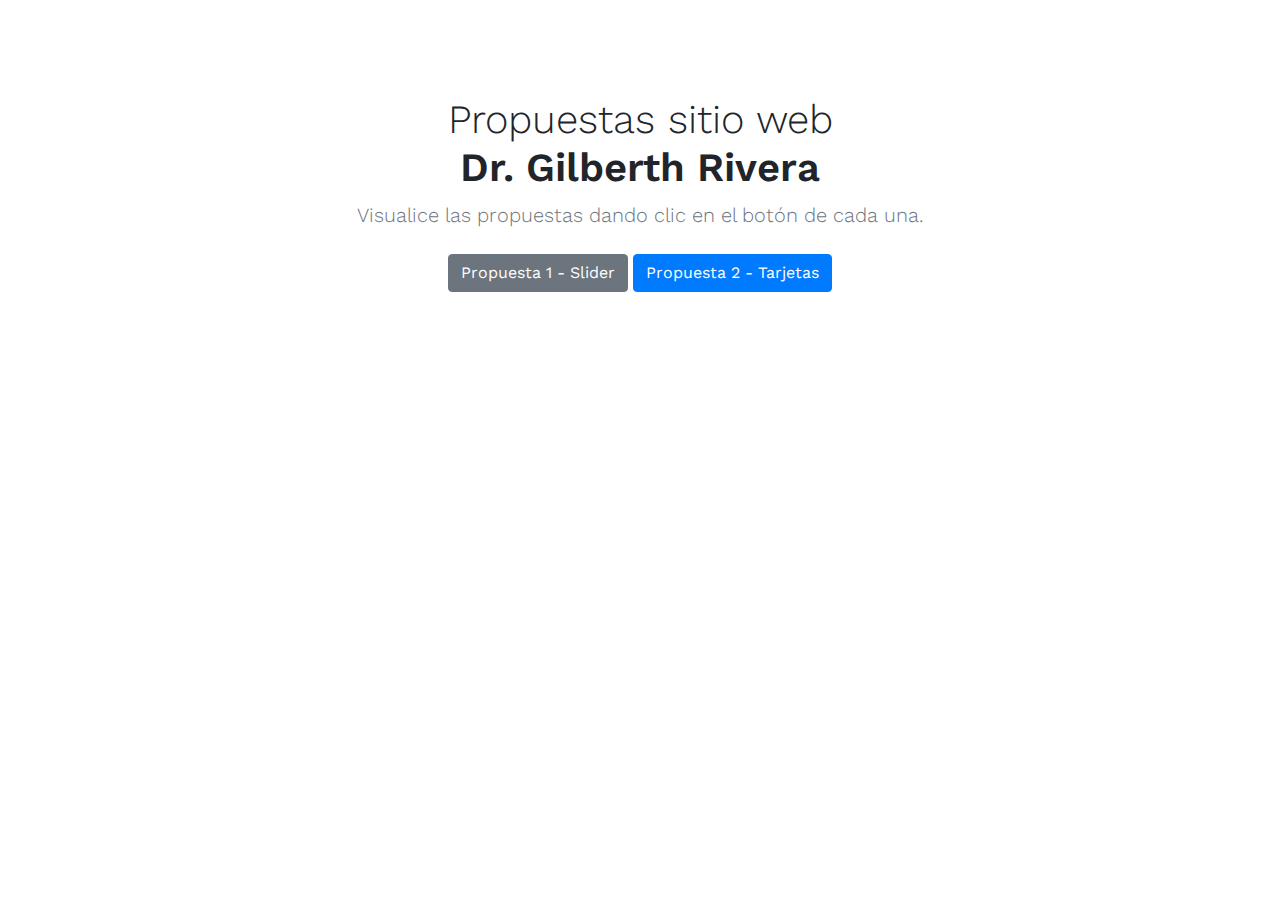
<file: index.html>
<!doctype html>
<html lang="es">
  <head>
    <meta charset="utf-8">
    <meta name="viewport" content="width=device-width, initial-scale=1, shrink-to-fit=no">
    <meta name="description" content="">
    <meta name="author" content="Comunicaciones Dr Gilberth Rivera">
    <title>Selector de propuestas</title>


    <!-- Bootstrap core CSS -->
<link href="estilo.css" rel="stylesheet">

    <style>
      .bd-placeholder-img {
        font-size: 1.125rem;
        text-anchor: middle;
        -webkit-user-select: none;
        -moz-user-select: none;
        -ms-user-select: none;
        user-select: none;
      }

      @media (min-width: 768px) {
        .bd-placeholder-img-lg {
          font-size: 3.5rem;
        }
      }
    </style>
    <!-- Custom styles for this template -->
    <link href="estilo2.css" rel="stylesheet">
  </head>
  <body>

<main role="main">

  <section class="jumbotron text-center">
    <div class="container">
      <h1>Propuestas sitio web <br><strong>Dr. Gilberth Rivera</strong></h1>
      <p class="lead text-muted">Visualice las propuestas dando clic en el botón de cada una.</p>
      <p>
        <a href="https://ddmontoya.github.io/medical/v1" target="_blank" class="btn btn-secondary my-2">Propuesta 1 - Slider</a>
        <a href="https://ddmontoya.github.io/medical/v2" target="_blank" class="btn btn-primary my-2">Propuesta 2 - Tarjetas</a>
      </p>
    </div>
  </section>


</main>

<footer class="text-muted">

</footer>
</html>
</file>
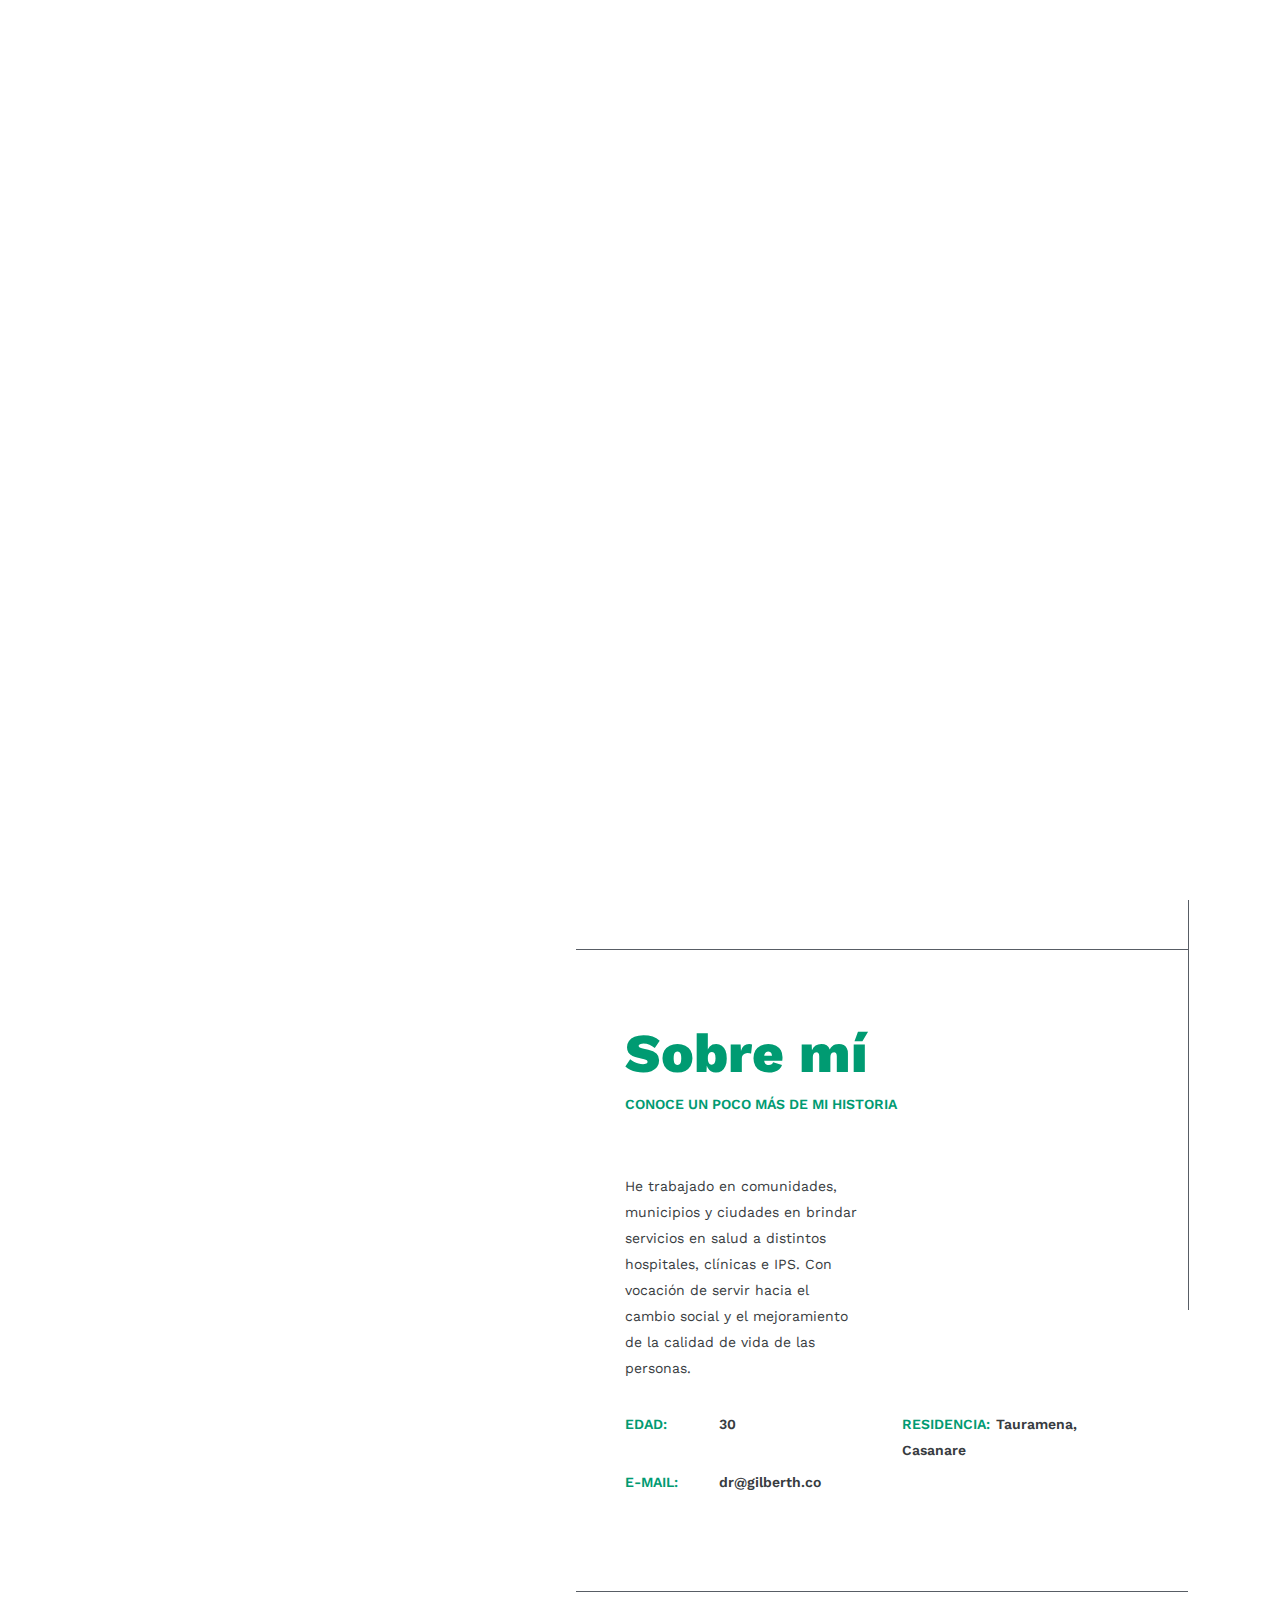
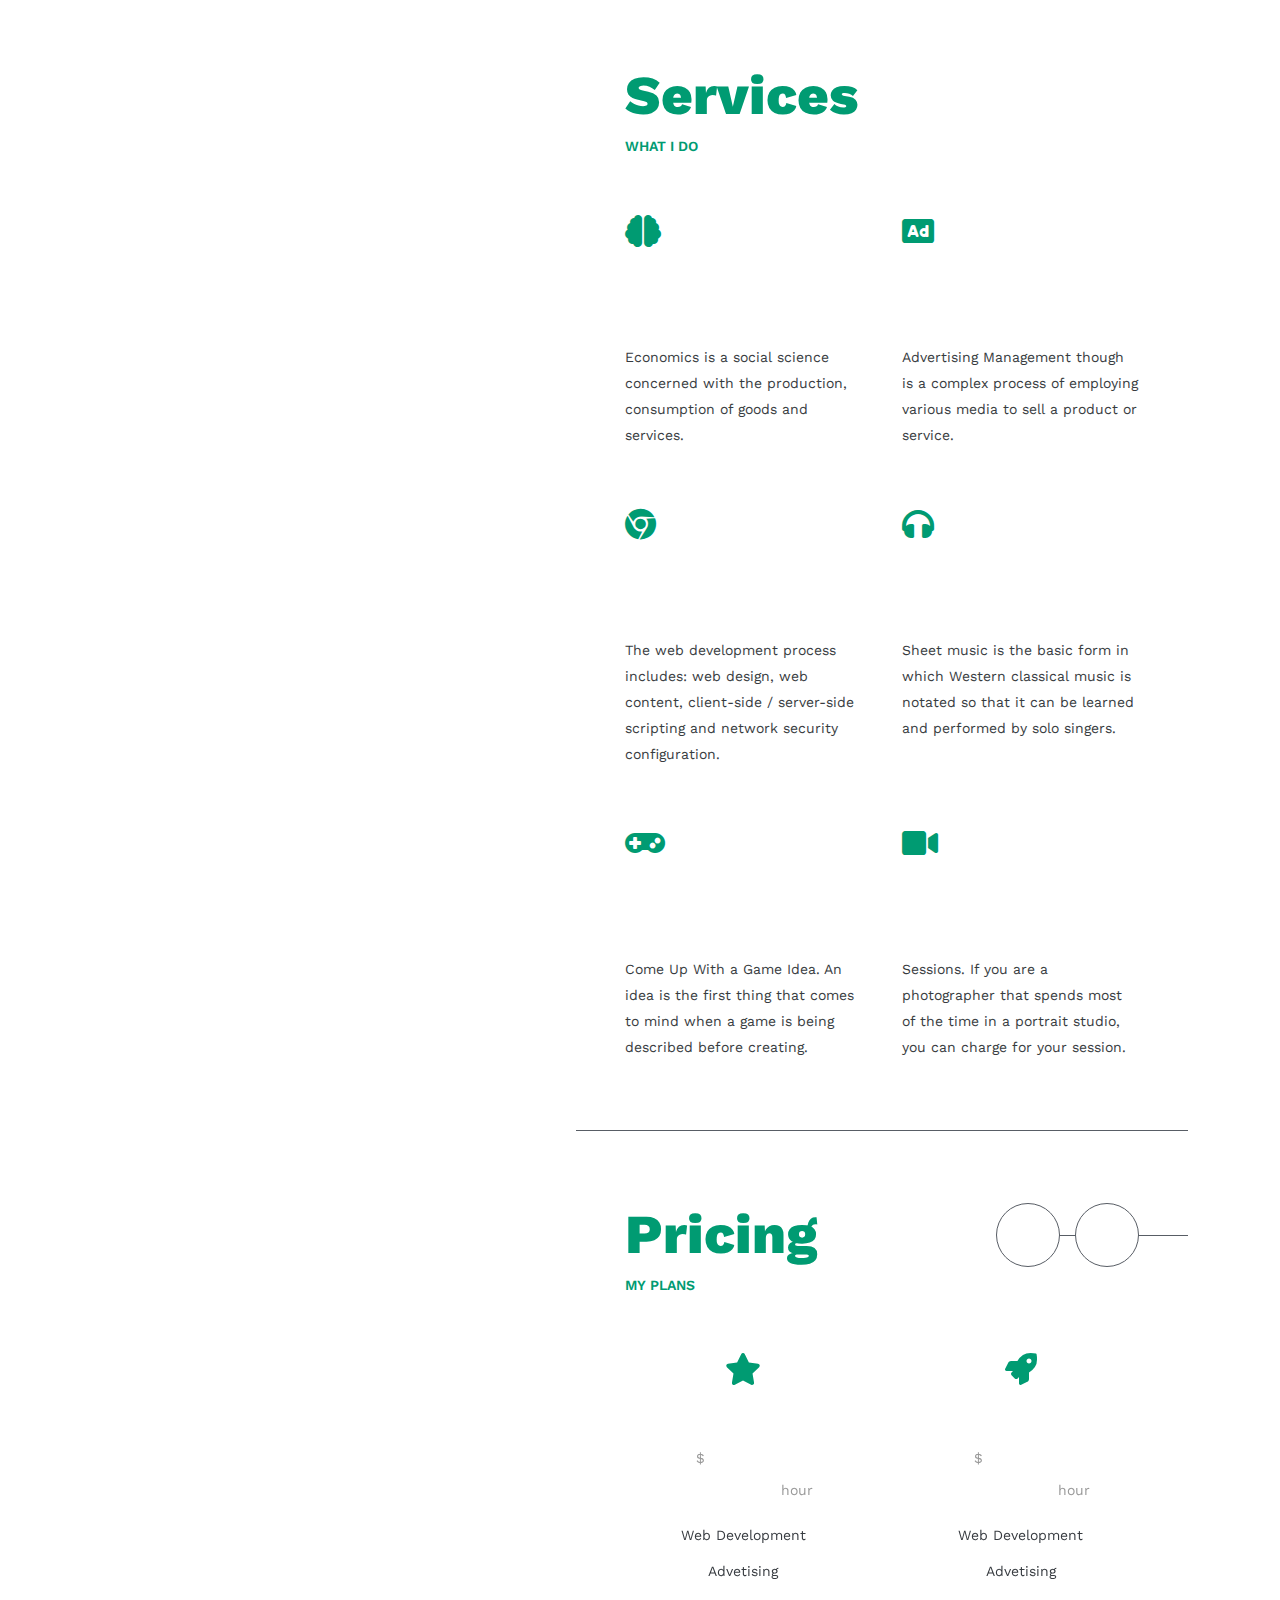
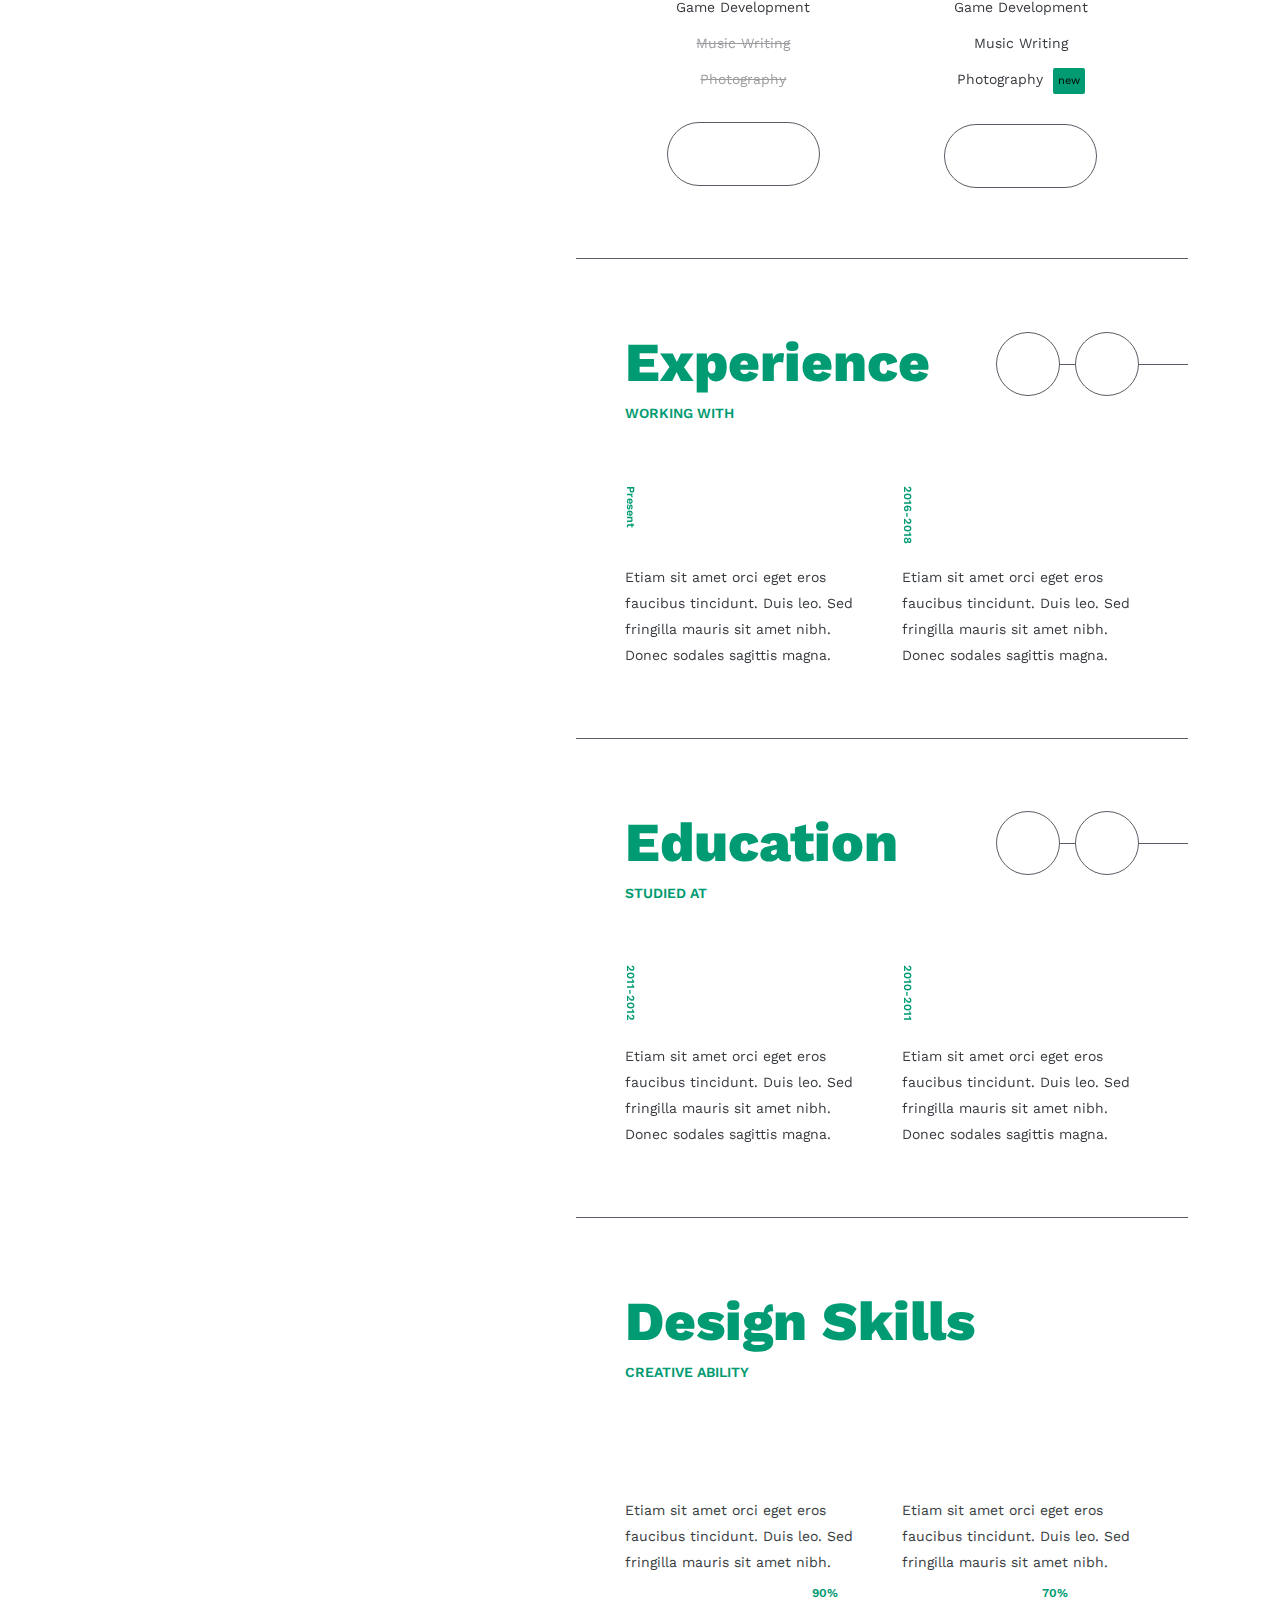
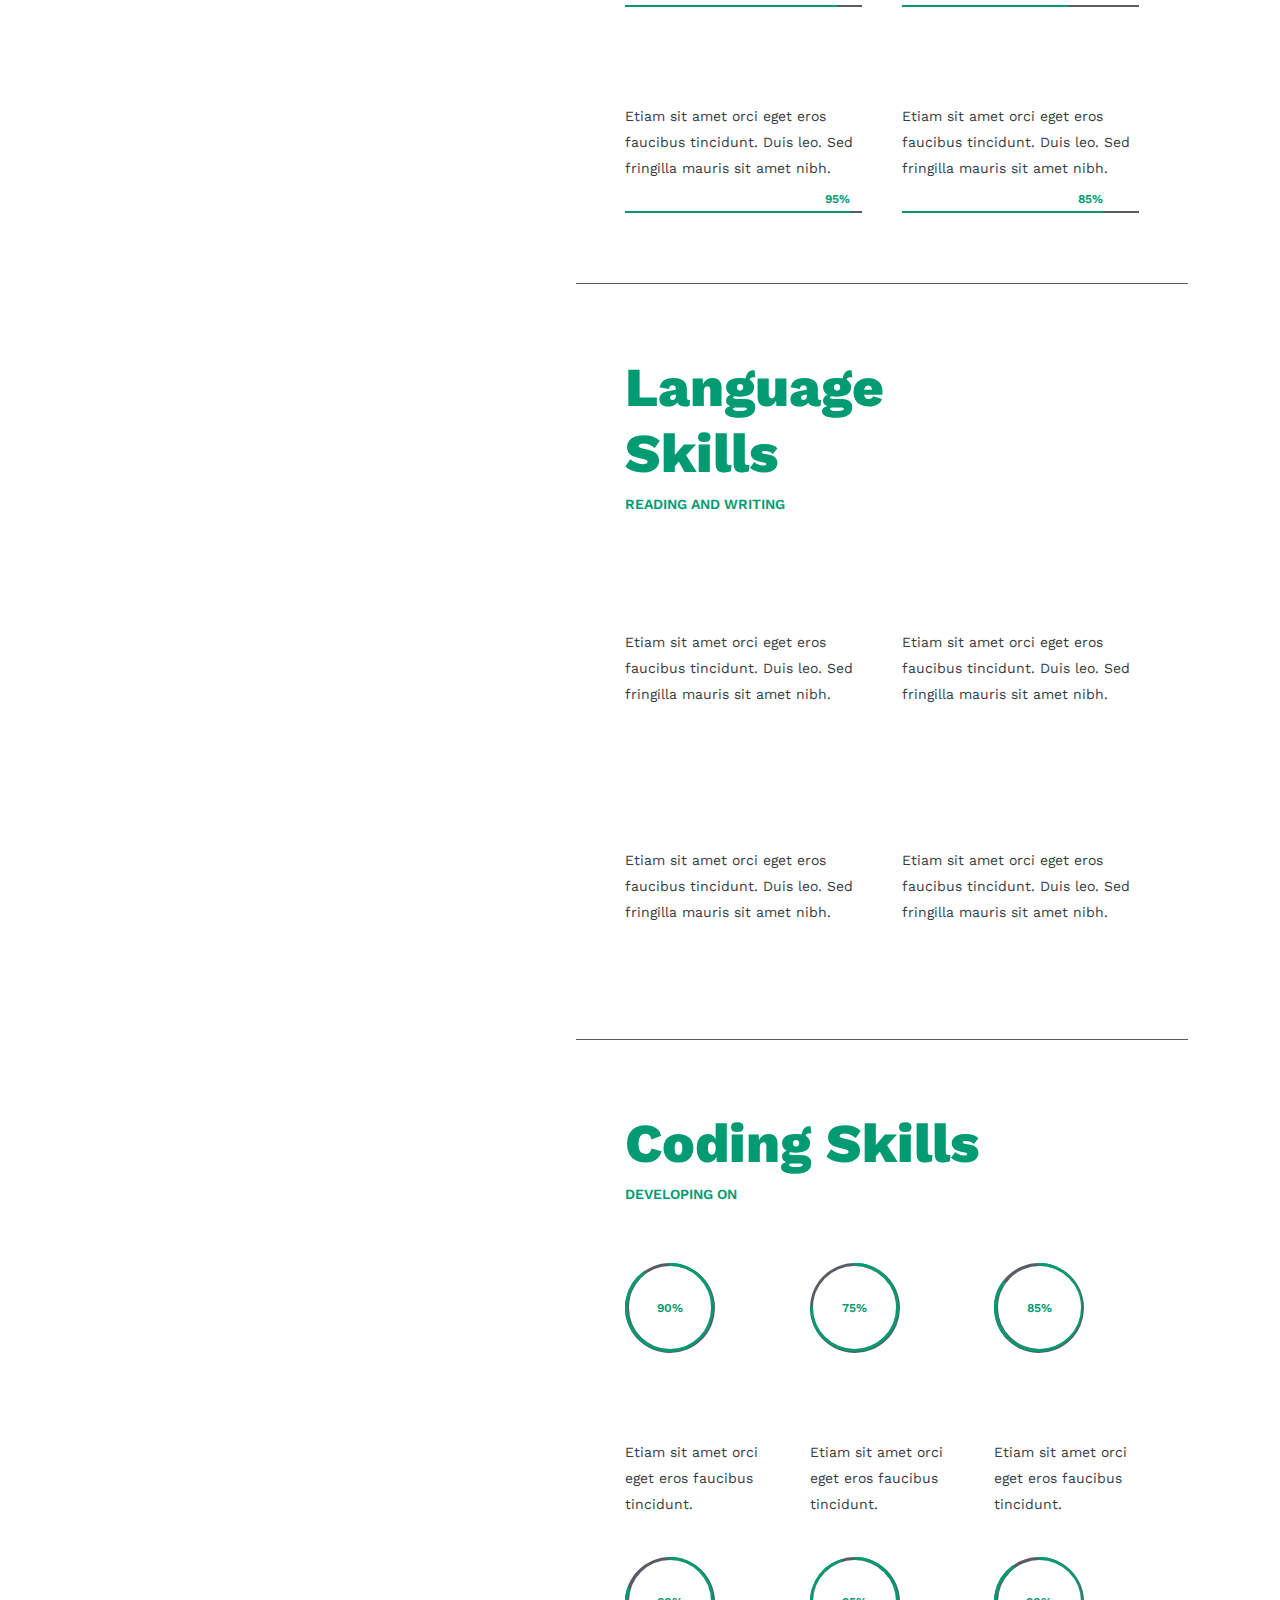
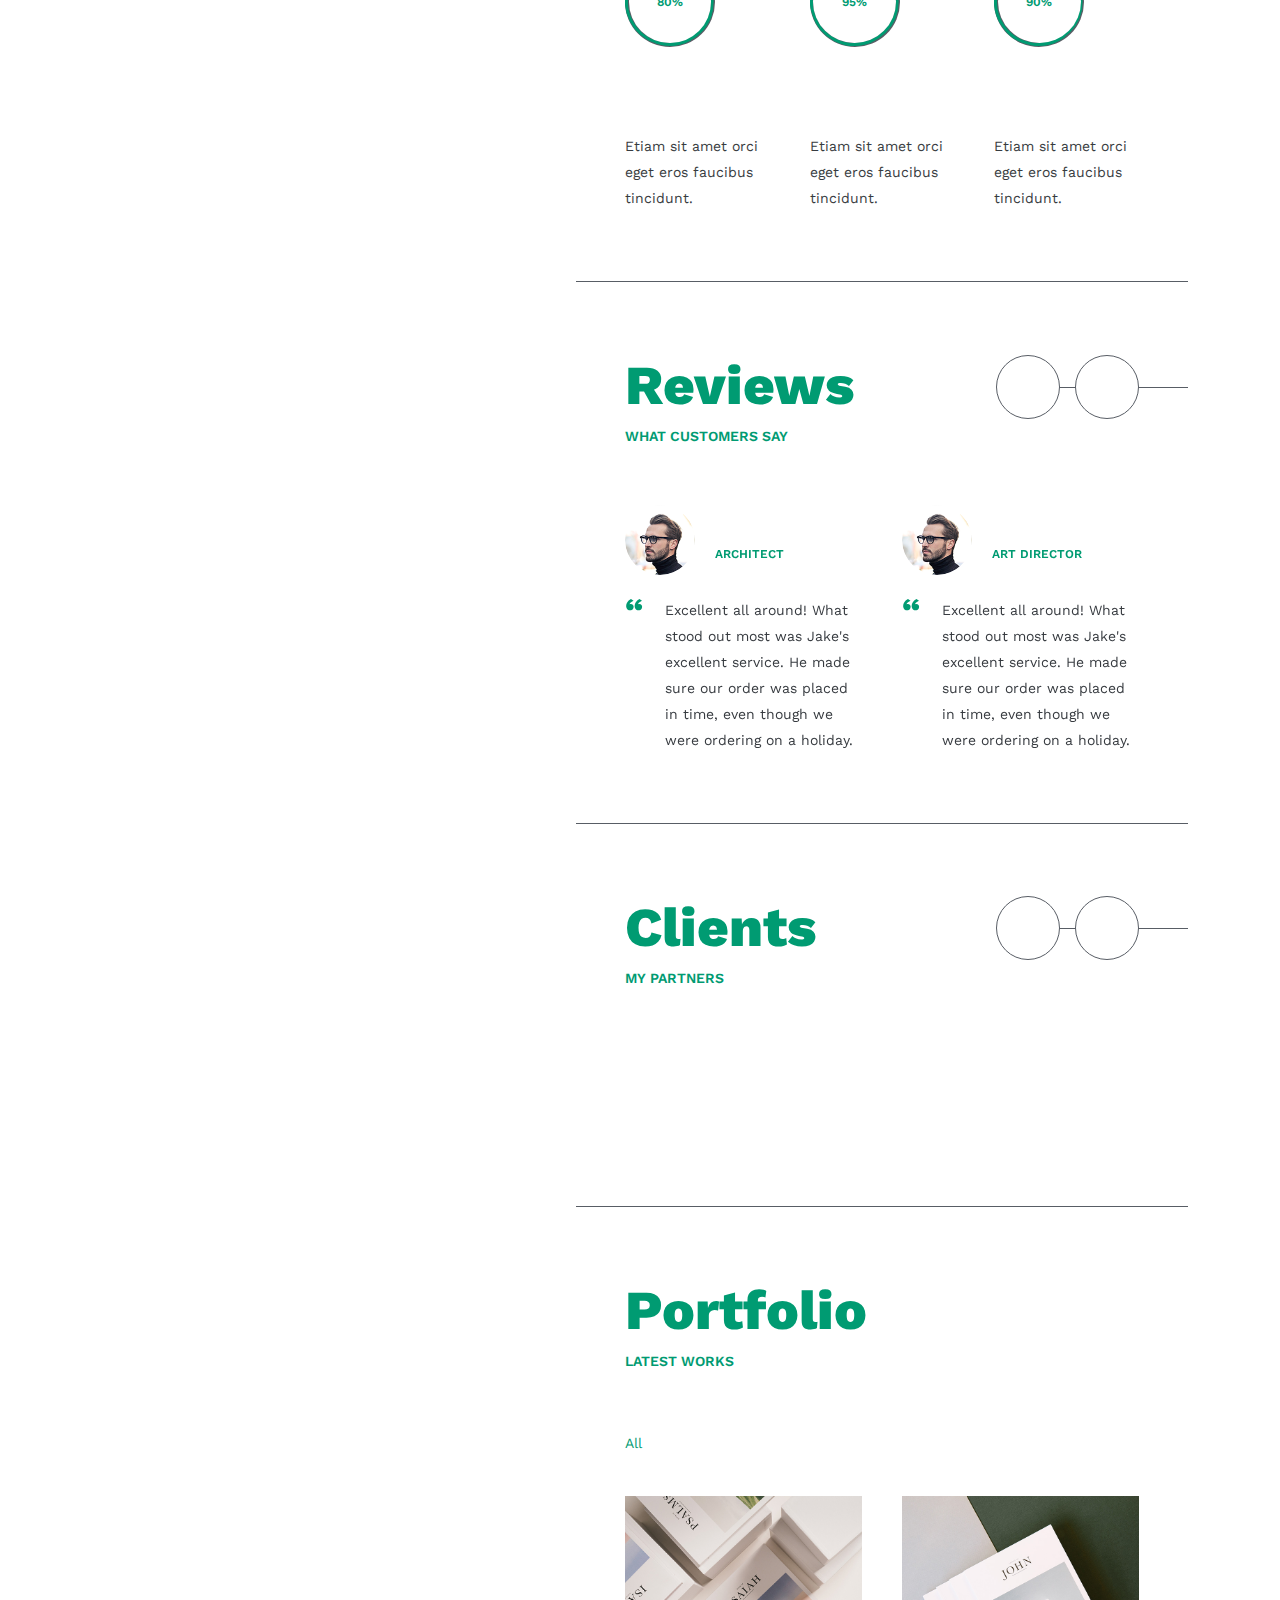
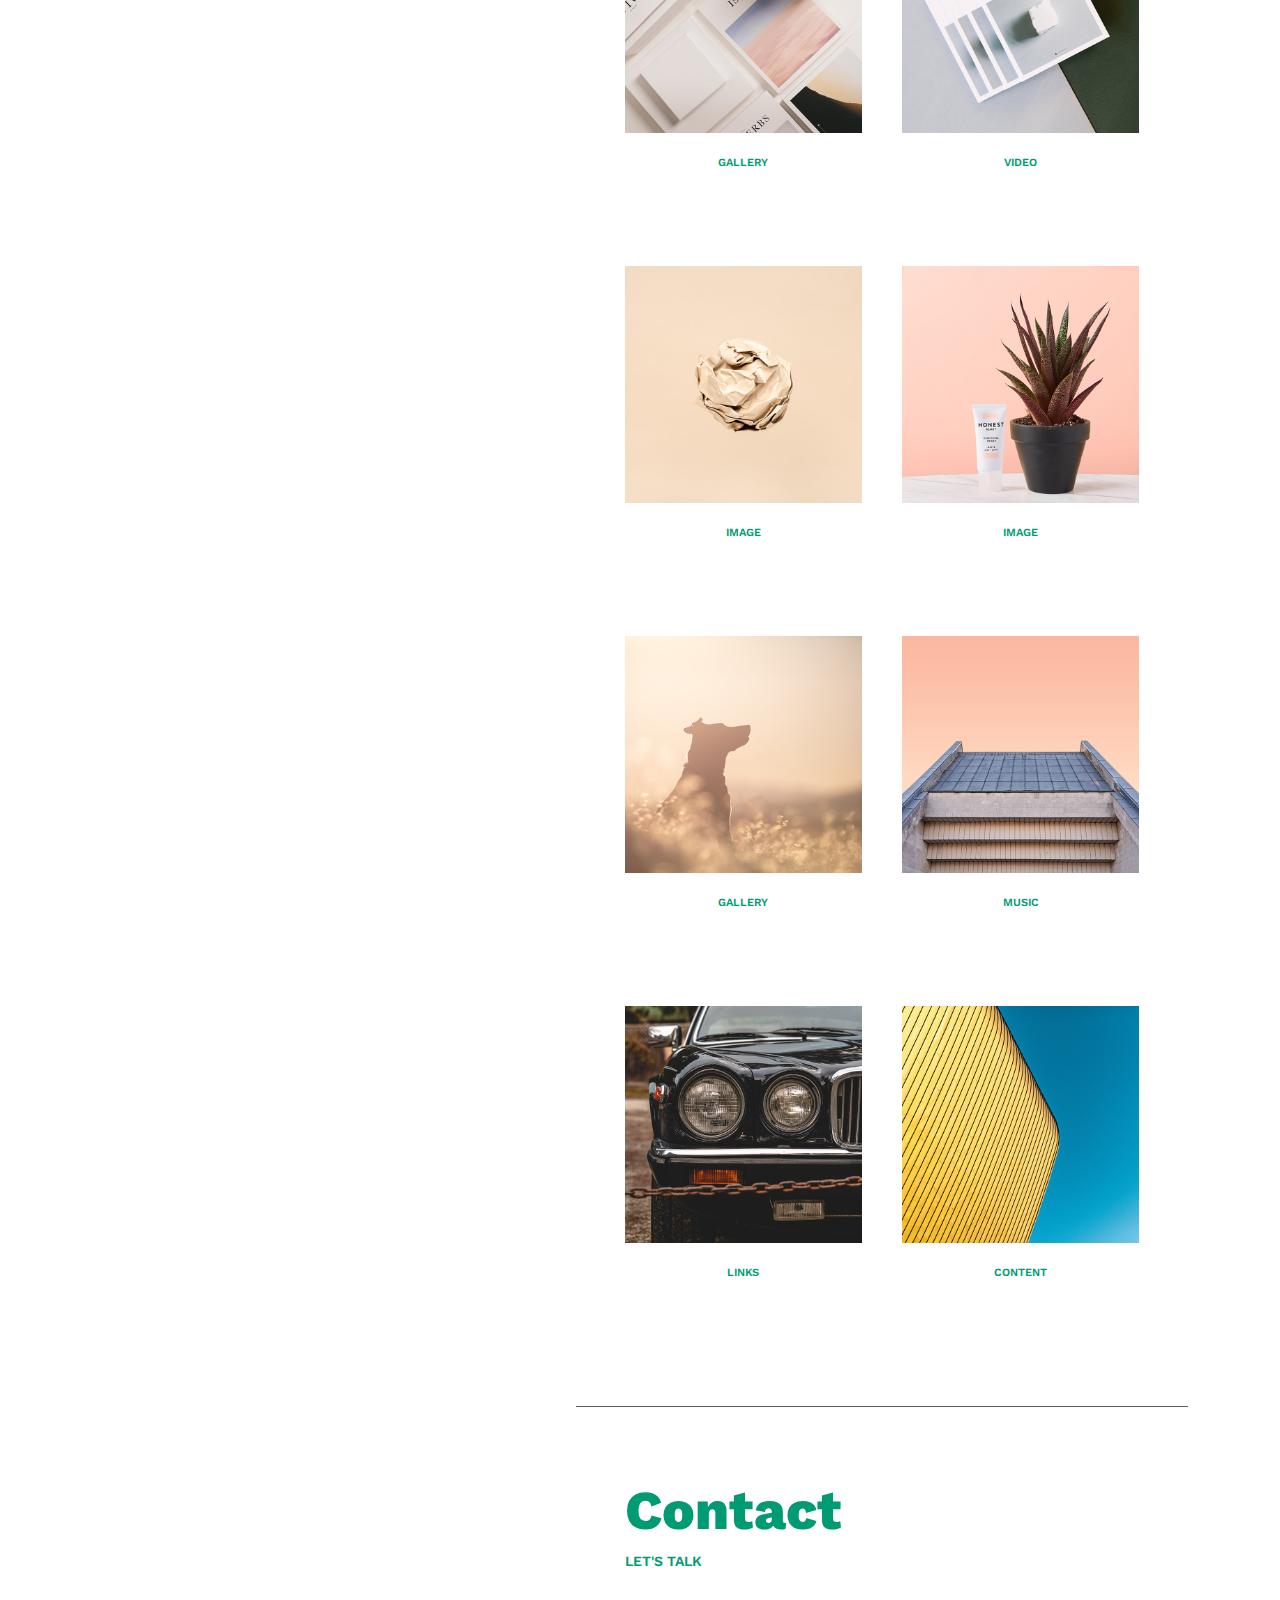
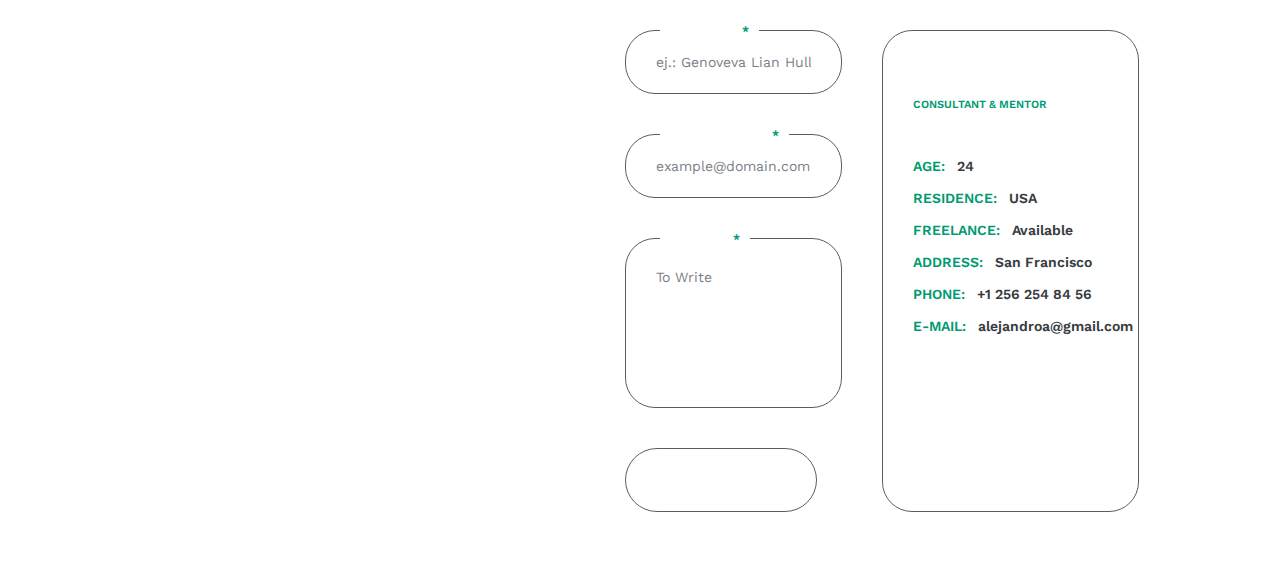
<file: v2/index.html>
<!doctype html>
<html lang="es-ES">
<head>

	<!-- Meta -->
	<meta charset="UTF-8">
	<meta name="viewport" content="width=device-width, initial-scale=1, maximum-scale=1" />
	<meta name="description" content="Personal Portfolio Template" />
	<meta name="keywords" content="resposnive, resume, personal, personal portfolio, cv, myour, portfolio" />
	<meta name="author" content="beshleyua" />

	<!-- Title -->
	<title>Dr. Gilberth Rivera - Médico general</title>

	<!-- Fonts -->
	<link href="https://fonts.googleapis.com/css?family=Work Sans:100,100i,200,200i,300,300i,400,400i,500,500i,600,600i,700,700i,800,800i,900,900i&display=swap" rel="stylesheet">
	<link href="https://fonts.googleapis.com/css?family=Mr+Dafoe&display=swap" rel="stylesheet">

	<!-- Styles -->
	<link rel="stylesheet" href="css/basic.css" />
	<link rel="stylesheet" href="css/layout.css" />
	<link rel="stylesheet" href="css/magnific-popup.css" />
	<link rel="stylesheet" href="css/animate.css" />
	<link rel="stylesheet" href="css/jarallax.css" />
	<link rel="stylesheet" href="css/owl.carousel.css" />
	<link rel="stylesheet" href="css/swiper.css" />
	<link rel="stylesheet" href="css/fontawesome.css" />

	<!-- Theme Colors
	<link rel="stylesheet" href="css/theme-colors/blue.css" />
	<link rel="stylesheet" href="css/theme-colors/green.css" />
	<link rel="stylesheet" href="css/theme-colors/orange.css" />
	<link rel="stylesheet" href="css/theme-colors/brown.css" />
	<link rel="stylesheet" href="css/theme-colors/purple.css" />
	<link rel="stylesheet" href="css/theme-colors/red.css" />
	<link rel="stylesheet" href="css/theme-colors/beige.css" />
	<link rel="stylesheet" href="css/theme-colors/green_light.css" />
	<link rel="stylesheet" href="css/theme-colors/yellow.css" />
	<link rel="stylesheet" href="css/theme-colors/yellow_light.css" />
	-->
		
	<!--[if lt IE 9]>
	<script src="http://css3-mediaqueries-js.googlecode.com/svn/trunk/css3-mediaqueries.js"></script>
	<script src="http://html5shim.googlecode.com/svn/trunk/html5.js"></script>
	<![endif]-->


</head>

<body class="home">

	<!-- Preloader -->
	<div class="preloader">
		<div class="box-1">
			<div class="centrize full-width">
				<div class="vertical-center">
					<div class="spinner">
						<div class="lines"></div>
					</div>
				</div>
			</div>
		</div>
		<div class="box-2"></div>
	</div>
	
	<!-- Container -->
	<div class="container">
	
		<!-- Header -->
		<header class="header">

			<!-- logo -->
			<div class="logo">
				<a href="index.html#">
					<img class="logo-img" src="images/logo.png" alt="" />
					<span class="logo-lnk">Gilberth <br />Rivera</span>
				</a>
			</div>

			<!-- menu button -->
			<a href="index.html#" class="menu-btn"><span></span></a>
				
			<!-- download cv button -->
			<a href="index.html#" class="btn download-cv-btn">
				<span class="animated-button"><span>Contactar</span></span>
				<i class="icon fas fa-download"></i>
			</a>

			<!-- header sidebar -->
			<div class="header-sidebar">

				<!-- top menu -->						
				<div class="top-menu">
					<div class="top-menu-nav">	
						<div class="menu-topmenu-container">
							<ul class="menu">
								<li class="menu-item">
									<a href="index.html#presentacion">
										<span class="animated-button"><span>Presentacion</span></span>
									</a>
								</li>
								<li class="menu-item">
									<a href="index.html#sobre">
										<span class="animated-button"><span>Sobre mí</span></span>
									</a>
								</li>
								<li class="menu-item">
									<a href="index.html#trayectoria">
										<span class="animated-button"><span>Trayectoria</span></span>
									</a>
								</li>
								<li class="menu-item">
									<a href="index.html#contacto">
										<span class="animated-button"><span>Contacto</span></span>
									</a>
								</li>
							</ul>
						</div>
					</div>
				</div>

			</div>

		</header>
		
		<!-- Wrapper -->
		<div class="wrapper">

			<!-- Background -->
			<div class="background-bg">
				<div class="background-filter gradient">
					<div class="background-img" style="background-image: url('https://via.placeholder.com/820x1080?text=Logo+Dr+Gilberth+Rivera');"></div>
				</div>
			</div>

			<!-- Section Started -->
			<div class="section started" id="presentacion">
				<div class="centrize full-width">
					<div class="vertical-center">

						<!-- title -->
						<h1 class="h-title">
							Dr. Gilberth <br />Rivera
						</h1>

						<!-- content started -->
						<div class="started-content">

							<!-- subtitle -->
							<div class="h-subtitles">
								<div class="h-subtitle typing-subtitle">
									<p>Médico general</p>
									<p>Médico general con vocación</p>
									<p>Médico general con vocación de servir</p>
								</div>
								<span class="typed-subtitle"></span>
							</div>

							<!-- text -->
							<div class="h-text">
								Día a día me dedico a atender pacientes y a generar diagnósticos que ayuden a mejorar su calidad de vida. Actualmente trabajando en <a href="http://hospitaltauramena.com" target="_blank">Hospital Local de Tauramena</a>.
							</div>

							<!-- button -->
							<a href="index.html#" class="btn">
								<span class="animated-button"><span>Contacta conmigo</span></span>
								<i class="icon fas fa-chevron-right"></i>
							</a>

							<!-- mosue button -->
							<a href="index.html#" class="btn mouse-btn" style="display: none;">
								<i class="icon fas fa-chevron-down"></i>
							</a>

						</div>

					</div>
				</div>
			</div>

			<!-- Section About -->
			<div class="section about" id="sobre">
				<div class="content">

					<!-- title -->
					<div class="titles">
						<div class="title">Sobre mí</div>
						<div class="subtitle">Conoce un poco más de mi historia</div>
					</div>

					<!-- text -->
					<div class="cols">
						<div class="col">
							<div class="single-post-text">
								<p>
									He trabajado en comunidades, municipios y ciudades en brindar servicios en salud a distintos hospitales, clínicas e IPS. Con vocación de servir hacia el cambio social y el mejoramiento de la calidad de vida de las personas.
								</p>
							</div>
						</div>
					</div>

					<!-- info list -->
					<div class="info-list">
						<ul>
							<li><strong>Edad:</strong> 30</li>
							<li><strong>Residencia:</strong> Tauramena, Casanare</li>
							<li><strong>E-mail:</strong> dr@gilberth.co</li>
						</ul>
					</div>

					<div class="clear"></div>
				</div>
			</div>

			<!-- Section Service -->
			<div class="section service" id="section-services">
				<div class="content">

					<!-- title -->
					<div class="titles">
						<div class="title">Services</div>
						<div class="subtitle">What I Do</div>
					</div>

					<!-- services items -->
					<div class="service-items">

						<div class="service-col">
							<div class="service-item">
								<div class="icon"><i class="fas fa-brain"></i></div>
								<div class="name">Economic <br />Science</div>
								<div class="single-post-text">
									<p>
										Economics is a social science concerned with the production, consumption of goods and services.
									</p>
								</div>
							</div>
						</div>
						
						<div class="service-col">
							<div class="service-item">
								<div class="icon"><i class="icon fas fa-ad"></i></div>
								<div class="name">Marketing <br />& Advertising</div>
								<div class="single-post-text">
									<p>
										Advertising Management though is a complex process of employing various media to sell a product or service.
									</p>
								</div>
							</div>
						</div>

						<div class="service-col">
							<div class="service-item">
								<div class="icon"><i class="icon fab fa-chrome"></i></div>
								<div class="name">Web <br />Development</div>
								<div class="single-post-text">
									<p>
										The web development process includes: web design, web content, client-side / server-side scripting and network security configuration.
									</p>
								</div>
							</div>
						</div>

						<div class="service-col">
							<div class="service-item">
								<div class="icon"><i class="icon fas fa-headphones"></i></div>
								<div class="name">Music <br />Writing</div>
								<div class="single-post-text">
									<p>
										Sheet music is the basic form in which Western classical music is notated so that it can be learned and performed by solo singers.
									</p>
								</div>
							</div>
						</div>

						<div class="service-col">
							<div class="service-item">
								<div class="icon"><i class="icon fas fa-gamepad"></i></div>
								<div class="name">Game <br />Development</div>
								<div class="single-post-text">
									<p>
										Come Up With a Game Idea. An idea is the first thing that comes to mind when a game is being described before creating.
									</p>
								</div>
							</div>
						</div>

						<div class="service-col">
							<div class="service-item">
								<div class="icon"><i class="fas fa-video"></i></div>
								<div class="name">Photography <br />& Video</div>
								<div class="single-post-text">
									<p>
										Sessions. If you are a photographer that spends most of the time in a portrait studio, you can charge for your session.
									</p>
								</div>
							</div>
						</div>

					</div>

					<div class="clear"></div>
				</div>
			</div>

			<!-- Section Pricing -->
			<div class="section pricing" id="section-pricing">
				<div class="content">

					<!-- title -->
					<div class="titles">
						<div class="title">Pricing</div>
						<div class="subtitle">My Plans</div>
					</div>

					<!-- pricing items -->
					<div class="content-carousel">
						<div class="owl-carousel" data-slidesview="2" data-slidesview_mobile="1">

							<div class="item">
								<div class="pricing-item">
									<div class="icons"><i class="fas fa-star"></i></div>
									<div class="name">Basic</div>
									<div class="amount">
										<span class="number">
											<span class="dollar">$</span>
											<span>39</span>
											<span class="period">hour</span>
										</span>
									</div>
									<div class="feature-list">
										<ul>
											<li>Web Development</li>
											<li>Advetising</li>
											<li>Game Development</li>
											<li class="disable">Music Writing</li>
											<li class="disable">Photography</li>
										</ul>
									</div>
									<a href="index.html#" class="btn">
										<span class="animated-button"><span>Buy Now</span></span>
										<i class="icon fas fa-chevron-right"></i>
									</a>
								</div>
							</div>

							<div class="item">
								<div class="pricing-item">
									<div class="icons"><i class="fas fa-rocket"></i></div>
									<div class="name">Premium</div>
									<div class="amount">
										<span class="number">
											<span class="dollar">$</span>
											<span>59</span>
											<span class="period">hour</span>
										</span>
									</div>
									<div class="feature-list">
										<ul>
											<li>Web Development</li>
											<li>Advetising</li>
											<li>Game Development</li>
											<li>Music Writing</li>
											<li>Photography <strong>new</strong></li>
										</ul>
									</div>
									<a href="index.html#" class="btn">
										<span class="animated-button"><span>Buy Now</span></span>
										<i class="icon fas fa-chevron-right"></i>
									</a>
								</div>
							</div>

							<div class="item">
								<div class="pricing-item">
									<div class="icons"><i class="fas fa-rocket"></i></div>
									<div class="name">Ultimate</div>
									<div class="amount">
										<span class="number">
											<span class="dollar">$</span>
											<span>59</span>
											<span class="period">hour</span>
										</span>
									</div>
									<div class="feature-list">
										<ul>
											<li>Web Development</li>
											<li>Advetising</li>
											<li>Game Development</li>
											<li>Music Writing</li>
											<li>Photography <strong>new</strong></li>
										</ul>
									</div>
									<a href="index.html#" class="btn">
										<span class="animated-button"><span>Buy Now</span></span>
										<i class="icon fas fa-chevron-right"></i>
									</a>
								</div>
							</div>

						</div>

						<!-- navigation -->
						<div class="navs">
							<span class="prev fas fa-chevron-left"></span>
							<span class="next fas fa-chevron-right"></span>
						</div>

					</div>

				</div>
			</div>

			<!-- Section Resume -->
			<div class="section resume" id="trayectoria">
				<div class="content">

					<!-- title -->
					<div class="titles">
						<div class="title">Experience</div>
						<div class="subtitle">Working with</div>
					</div>

					<!-- resume items -->
					<div class="content-carousel">
						<div class="owl-carousel" data-slidesview="2" data-slidesview_mobile="1">

							<div class="item">
								<div class="resume-item active">
									<div class="date">Present</div>
									<div class="name">The Turin <br />Olympics</div>
									<div class="single-post-text">
										<p>
											Etiam sit amet orci eget eros faucibus tincidunt. Duis leo. Sed fringilla mauris sit amet nibh. Donec sodales sagittis magna.
										</p>
									</div>
								</div>
							</div>

							<div class="item">
								<div class="resume-item">
									<div class="date">2016-2018</div>
									<div class="name">Red <br />Drifting</div>
									<div class="single-post-text">
										<p>
											Etiam sit amet orci eget eros faucibus tincidunt. Duis leo. Sed fringilla mauris sit amet nibh. Donec sodales sagittis magna.
										</p>
									</div>
								</div>
							</div>

							<div class="item">
								<div class="resume-item">
									<div class="date">2014-2016</div>
									<div class="name">World <br />Economy</div>
									<div class="single-post-text">
										<p>
											Etiam sit amet orci eget eros faucibus tincidunt. Duis leo. Sed fringilla mauris sit amet nibh. Donec sodales sagittis magna.
										</p>
									</div>
								</div>
							</div>

							<div class="item">
								<div class="resume-item">
									<div class="date">2012-2014</div>
									<div class="name">Art Director <br />Facebook</div>
									<div class="single-post-text">
										<p>
											Etiam sit amet orci eget eros faucibus tincidunt. Duis leo. Sed fringilla mauris sit amet nibh. Donec sodales sagittis magna.
										</p>
									</div>
								</div>
							</div>

						</div>

						<!-- navigation -->
						<div class="navs">
							<span class="prev fas fa-chevron-left"></span>
							<span class="next fas fa-chevron-right"></span>
						</div>

					</div>

				</div>
			</div>

			<!-- Section Resume -->
			<div class="section resume" id="section-education">
				<div class="content">

					<!-- title -->
					<div class="titles">
						<div class="title">Education</div>
						<div class="subtitle">Studied at</div>
					</div>

					<!-- resume items -->
					<div class="content-carousel">
						<div class="owl-carousel" data-slidesview="2" data-slidesview_mobile="1">

							<div class="item">
								<div class="resume-item active">
									<div class="date">2011-2012</div>
									<div class="name">Art University <br />New York</div>
									<div class="single-post-text">
										<p>
											Etiam sit amet orci eget eros faucibus tincidunt. Duis leo. Sed fringilla mauris sit amet nibh. Donec sodales sagittis magna.
										</p>
									</div>
								</div>
							</div>

							<div class="item">
								<div class="resume-item">
									<div class="date">2010-2011</div>
									<div class="name">Programming Course <br />Paris</div>
									<div class="single-post-text">
										<p>
											Etiam sit amet orci eget eros faucibus tincidunt. Duis leo. Sed fringilla mauris sit amet nibh. Donec sodales sagittis magna.
										</p>
									</div>
								</div>
							</div>

							<div class="item">
								<div class="resume-item">
									<div class="date">2009-2010</div>
									<div class="name">Web Design Course <br />London</div>
									<div class="single-post-text">
										<p>
											Etiam sit amet orci eget eros faucibus tincidunt. Duis leo. Sed fringilla mauris sit amet nibh. Donec sodales sagittis magna.
										</p>
									</div>
								</div>
							</div>

							<div class="item">
								<div class="resume-item">
									<div class="date">2012-2014</div>
									<div class="name">Art Course <br />London</div>
									<div class="single-post-text">
										<p>
											Etiam sit amet orci eget eros faucibus tincidunt. Duis leo. Sed fringilla mauris sit amet nibh. Donec sodales sagittis magna.
										</p>
									</div>
								</div>
							</div>

						</div>

						<!-- navigation -->
						<div class="navs">
							<span class="prev fas fa-chevron-left"></span>
							<span class="next fas fa-chevron-right"></span>
						</div>

					</div>

				</div>
			</div>

			<!-- Section Design Skills -->
			<div class="section skills" id="section-skills">
				<div class="content">

					<!-- title -->
					<div class="titles">
						<div class="title">Design Skills</div>
						<div class="subtitle">Creative ability</div>
					</div>

					<!-- skills items -->
					<div class="skills percent">
						<ul>
							<li>
								<div class="name">Web Layout</div>
								<div class="single-post-text">
									<p>
										Etiam sit amet orci eget eros faucibus tincidunt. Duis leo. Sed fringilla mauris sit amet nibh.
									</p>
								</div>
								<div class="progress">
									<div class="percentage" style="width: 90%;">
										<span class="percent">90%</span>
									</div>
								</div>
							</li>
							<li>
								<div class="name">Illustrations</div>
								<div class="single-post-text">
									<p>
										Etiam sit amet orci eget eros faucibus tincidunt. Duis leo. Sed fringilla mauris sit amet nibh.
									</p>
								</div>
								<div class="progress">
									<div class="percentage" style="width: 70%;">
										<span class="percent">70%</span>
									</div>
								</div>
							</li>
							<li>
								<div class="name">Photoshop</div>
								<div class="single-post-text">
									<p>
										Etiam sit amet orci eget eros faucibus tincidunt. Duis leo. Sed fringilla mauris sit amet nibh.
									</p>
								</div>
								<div class="progress">
									<div class="percentage" style="width: 95%;">
										<span class="percent">95%</span>
									</div>
								</div>
							</li>
							<li>
								<div class="name">Graphic Design</div>
								<div class="single-post-text">
									<p>
										Etiam sit amet orci eget eros faucibus tincidunt. Duis leo. Sed fringilla mauris sit amet nibh.
									</p>
								</div>
								<div class="progress">
									<div class="percentage" style="width: 85%;">
										<span class="percent">85%</span>
									</div>
								</div>
							</li>
						</ul>
					</div>

				</div>
			</div>

			<!-- Section Languages Skills -->
			<div class="section skills" id="section-skills-lang">
				<div class="content">

					<!-- title -->
					<div class="titles">
						<div class="title">Language Skills</div>
						<div class="subtitle">Reading and writing</div>
					</div>

					<!-- skills items -->
					<div class="skills dotted">
						<ul>
							<li>
								<div class="name">English</div>
								<div class="single-post-text">
									<p>
										Etiam sit amet orci eget eros faucibus tincidunt. Duis leo. Sed fringilla mauris sit amet nibh.
									</p>
								</div>
								<div class="progress">
									<div class="percentage" style="width: 90%;">
										<span class="percent">90%</span>
									</div>
								</div>
							</li>
							<li>
								<div class="name">German</div>
								<div class="single-post-text">
									<p>
										Etiam sit amet orci eget eros faucibus tincidunt. Duis leo. Sed fringilla mauris sit amet nibh.
									</p>
								</div>
								<div class="progress">
									<div class="percentage" style="width: 70%;">
										<span class="percent">70%</span>
									</div>
								</div>
							</li>
							<li>
								<div class="name">Italian</div>
								<div class="single-post-text">
									<p>
										Etiam sit amet orci eget eros faucibus tincidunt. Duis leo. Sed fringilla mauris sit amet nibh.
									</p>
								</div>
								<div class="progress">
									<div class="percentage" style="width: 55%;">
										<span class="percent">55%</span>
									</div>
								</div>
							</li>
							<li>
								<div class="name">French</div>
								<div class="single-post-text">
									<p>
										Etiam sit amet orci eget eros faucibus tincidunt. Duis leo. Sed fringilla mauris sit amet nibh.
									</p>
								</div>
								<div class="progress">
									<div class="percentage" style="width: 85%;">
										<span class="percent">85%</span>
									</div>
								</div>
							</li>
						</ul>
					</div>

				</div>

			</div>

			<!-- Section Coding Skills -->
			<div class="section skills" id="section-skills-code">
				<div class="content">
					
					<!-- title -->
					<div class="titles">
						<div class="title">Coding Skills</div>
						<div class="subtitle">Developing on</div>
					</div>

					<!-- skills items-->
					<div class="skills circles">
						<ul>
							<li>
								<div class="progress p90"> <!-- p90 = 90% circle fill color -->
									<div class="percentage"></div>
									<span>90%</span>
								</div>
								<div class="name">WordPress</div>
								<div class="single-post-text">
									<p>
										Etiam sit amet orci eget eros faucibus tincidunt.
									</p>
								</div>
							</li>
							<li>
								<div class="progress p75"> <!-- p75 = 75% circle fill color -->
									<div class="percentage"></div>
									<span>75%</span>
								</div>
								<div class="name">PHP, MYSQL</div>
								<div class="single-post-text">
									<p>
										Etiam sit amet orci eget eros faucibus tincidunt.
									</p>
								</div>
							</li>
							<li>
								<div class="progress p85"> <!-- p85 = 85% circle fill color -->
									<div class="percentage"></div>
									<span>85%</span>
								</div>
								<div class="name">JavaScript</div>
								<div class="single-post-text">
									<p>
										Etiam sit amet orci eget eros faucibus tincidunt.
									</p>
								</div>
							</li>
							<li>
								<div class="progress p80"> <!-- p80 = 80% circle fill color -->
									<div class="percentage"></div>
									<span>80%</span>
								</div>
								<div class="name">Angular</div>
								<div class="single-post-text">
									<p>
										Etiam sit amet orci eget eros faucibus tincidunt.
									</p>
								</div>
							</li>
							<li>
								<div class="progress p95"> <!-- p95 = 95% circle fill color -->
									<div class="percentage"></div>
									<span>95%</span>
								</div>
								<div class="name">HTML, CSS</div>
								<div class="single-post-text">
									<p>
										Etiam sit amet orci eget eros faucibus tincidunt.
									</p>
								</div>
							</li>
							<li>
								<div class="progress p90"> <!-- p90 = 90% circle fill color -->
									<div class="percentage"></div>
									<span>90%</span>
								</div>
								<div class="name">Python</div>
								<div class="single-post-text">
									<p>
										Etiam sit amet orci eget eros faucibus tincidunt.
									</p>
								</div>
							</li>
						</ul>
					</div>

				</div>
			</div>

			<!-- Section Testimonials -->
			<div class="section testimonials" id="section-testimonials">
				<div class="content">

					<!-- title -->
					<div class="titles">
						<div class="title">Reviews</div>
						<div class="subtitle">What customers say</div>
					</div>

					<!-- testimonials items -->
					<div class="content-carousel">
						<div class="owl-carousel" data-slidesView="2" data-slidesview_mobile="1">

							<div class="item">
								<div class="reviews-item">
									<div class="image">
										<img src="images/rev1.png" alt="">
									</div>
									<div class="info">
										<div class="name">Joseph Mackey</div>
										<div class="company">Architect</div>
									</div>
									<div class="text">
										Excellent all around! What stood out most was Jake's excellent service. He made sure our order was placed in time, even though we were ordering on a holiday.
									</div>
								</div>
							</div>

							<div class="item">
								<div class="reviews-item">
									<div class="image">
										<img src="images/rev1.png" alt="">
									</div>
									<div class="info">
										<div class="name">James Green</div>
										<div class="company">Art Director</div>
									</div>
									<div class="text">
										Excellent all around! What stood out most was Jake's excellent service. He made sure our order was placed in time, even though we were ordering on a holiday.
									</div>
								</div>
							</div>

							<div class="item">
								<div class="reviews-item">
									<div class="image">
										<img src="images/rev1.png" alt="">
									</div>
									<div class="info">
										<div class="name">Joseph Mackey</div>
										<div class="company">Architect</div>
									</div>
									<div class="text">
										Excellent all around! What stood out most was Jake's excellent service. He made sure our order was placed in time, even though we were ordering on a holiday.
									</div>
								</div>
							</div>

							<div class="item">
								<div class="reviews-item">
									<div class="image">
										<img src="images/rev1.png" alt="">
									</div>
									<div class="info">
										<div class="name">James Green</div>
										<div class="company">Art Director</div>
									</div>
									<div class="text">
										Excellent all around! What stood out most was Jake's excellent service. He made sure our order was placed in time, even though we were ordering on a holiday.
									</div>
								</div>
							</div>

						</div>

						<!-- navigation -->
						<div class="navs">
							<span class="prev fas fa-chevron-left"></span>
							<span class="next fas fa-chevron-right"></span>
						</div>

					</div>
					
				</div>
			</div>

			<!-- Section Clients -->
			<div class="section clients" id="section-clients">
				<div class="content">

					<!-- title -->
					<div class="titles">
						<div class="title">Clients</div>
						<div class="subtitle">My partners</div>
					</div>

					<!-- clients items -->
					<div class="content-carousel">
						<div class="owl-carousel" data-slidesview="4" data-slidesview_mobile="2">

							<div class="item">
								<div class="clients-item">
									<a target="_blank" href="index.html#">
										<img src="images/client2.png" alt="" />
									</a>
								</div>
							</div>

							<div class="item">
								<div class="clients-item">
									<a target="_blank" href="index.html#">
										<img src="images/client3.png" alt="" />
									</a>
								</div>
							</div>

							<div class="item">
								<div class="clients-item">
									<a target="_blank" href="index.html#">
										<img src="images/client1.png" alt="" />
									</a>
								</div>
							</div>

							<div class="item">
								<div class="clients-item">
									<a target="_blank" href="index.html#">
										<img src="images/client4.png" alt="" />
									</a>
								</div>
							</div>

							<div class="item">
								<div class="clients-item">
									<a target="_blank" href="index.html#">
										<img src="images/client2.png" alt="" />
									</a>
								</div>
							</div>

							<div class="item">
								<div class="clients-item">
									<a target="_blank" href="index.html#">
										<img src="images/client3.png" alt="" />
									</a>
								</div>
							</div>

							<div class="item">
								<div class="clients-item">
									<a target="_blank" href="index.html#">
										<img src="images/client1.png" alt="" />
									</a>
								</div>
							</div>

							<div class="item">
								<div class="clients-item">
									<a target="_blank" href="index.html#">
										<img src="images/client4.png" alt="" />
									</a>
								</div>
							</div>

						</div>

						<!-- navigation -->
						<div class="navs">
							<span class="prev fas fa-chevron-left"></span>
							<span class="next fas fa-chevron-right"></span>
						</div>

					</div>
					
					<div class="clear"></div>
				</div>
			</div>

			<!-- Works -->
			<div class="section works" id="section-portfolio">
				<div class="content">

					<!-- title -->
					<div class="titles">
						<div class="title">Portfolio</div>
						<div class="subtitle">Latest works</div>
					</div>

					<!-- filter -->
					<div class="filter-menu">
						<div class="filters">
							<div class="btn-group">
								<label data-text="All" class="glitch-effect">
									<input type="radio" name="fl_radio" value=".box-col" />All
								</label>
							</div>
							<div class="btn-group">
								<label data-text="Video">
									<input type="radio" name="fl_radio" value=".f-video" />Video
								</label>
							</div>
							<div class="btn-group">
								<label data-text="Music">
									<input type="radio" name="fl_radio" value=".f-music" />Music
								</label>
							</div>
							<div class="btn-group">
								<label data-text="Links">
									<input type="radio" name="fl_radio" value=".f-links" />Links
								</label>
							</div>
							<div class="btn-group">
								<label data-text="Image">
									<input type="radio" name="fl_radio" value=".f-image" />Image
								</label>
							</div>
							<div class="btn-group">
								<label data-text="Gallery">
									<input type="radio" name="fl_radio" value=".f-gallery" />Gallery
								</label>
							</div>
							<div class="btn-group">
								<label data-text="Content">
									<input type="radio" name="fl_radio" value=".f-content" />Content
								</label>
							</div>
						</div>
					</div>

					<!-- portfolio items -->
					<div class="box-items">	

						<div class="box-col f-gallery">
							<div class="box-item">
								<div class="image">
									<a href="index.html#gallery-1" class="has-popup-gallery">
										<img src="images/works/work1.jpg" alt="" />
										<span class="info">
											<span class="centrize full-width">
												<span class="vertical-center">
													<i class="icon fas fa-images"></i>
												</span>
											</span>
										</span>
									</a>
									<div id="gallery-1" class="mfp-hide">
										<a href="images/works/work1.jpg"></a>
										<a href="images/works/work2.jpg"></a>
										<a href="images/works/work3.jpg"></a>
										<a href="images/works/work4.jpg"></a>
									</div>
								</div>
								<div class="desc">
									<div class="category">Gallery</div>
									<a href="index.html#gallery-1" class="name has-popup-gallery">Alabaster Complete Collection</a>
								</div>
							</div>
						</div>

						<div class="box-col f-video">
							<div class="box-item">
								<div class="image">
									<a href="https://youtu.be/S4L8T2kFFck" class="has-popup-video">
										<img src="images/works/work2.jpg" alt="" />
										<span class="info">
											<span class="centrize full-width">
												<span class="vertical-center">
													<i class="icon fas fa-video"></i>
												</span>
											</span>
										</span>
									</a>
								</div>
								<div class="desc">
									<div class="category">Video</div>
									<a href="https://youtu.be/S4L8T2kFFck" class="name has-popup-video">Book of John Paper</a>
								</div>
							</div>
						</div>

						<div class="box-col f-image">
							<div class="box-item">
								<div class="image">
									<a href="images/works/work7.jpg" class="has-popup-image">
										<img src="images/works/work7.jpg" alt="" />
										<span class="info">
											<span class="centrize full-width">
												<span class="vertical-center">
													<i class="icon fas fa-image"></i>
												</span>
											</span>
										</span>
									</a>
								</div>
								<div class="desc">
									<div class="category">Image</div>
									<a href="images/works/work7.jpg" class="name has-popup-image">White Rose Photo</a>
								</div>
							</div>
						</div>

						<div class="box-col f-image">
							<div class="box-item">
								<div class="image">
									<a href="images/works/work4.jpg" class="has-popup-image">
										<img src="images/works/work4.jpg" alt="" />
										<span class="info">
											<span class="centrize full-width">
												<span class="vertical-center">
													<i class="icon fas fa-image"></i>
												</span>
											</span>
										</span>
									</a>
								</div>
								<div class="desc">
									<div class="category">Image</div>
									<a href="images/works/work4.jpg" class="name has-popup-image">Honest Company</a>
								</div>
							</div>
						</div>

						<div class="box-col f-gallery">
							<div class="box-item">
								<div class="image">
									<a href="index.html#gallery-2" class="has-popup-gallery">
										<img src="images/works/work5.jpg" alt="" />
										<span class="info">
											<span class="centrize full-width">
												<span class="vertical-center">
													<i class="icon fas fa-images"></i>
												</span>
											</span>
										</span>
									</a>
									<div id="gallery-2" class="mfp-hide">
										<a href="images/works/work5.jpg"></a>
										<a href="images/works/work2.jpg"></a>
										<a href="images/works/work3.jpg"></a>
										<a href="images/works/work4.jpg"></a>
									</div>
								</div>
								<div class="desc">
									<div class="category">Gallery</div>
									<a href="index.html#gallery-2" class="name has-popup-gallery">Brown Short Dog</a>
								</div>
							</div>
						</div>

						<div class="box-col f-music">
							<div class="box-item">
								<div class="image">
									<a href="https://w.soundcloud.com/player/?visual=true&url=http://api.soundcloud.com/tracks/221650664&show_artwork=true" class="has-popup-music">
										<img src="images/works/work6.jpg" alt="" />
										<span class="info">
											<span class="centrize full-width">
												<span class="vertical-center">
													<i class="icon fas fa-music"></i>
												</span>
											</span>
										</span>
									</a>
								</div>
								<div class="desc">
									<div class="category">Music</div>
									<a href="https://w.soundcloud.com/player/?visual=true&url=http://api.soundcloud.com/tracks/221650664&show_artwork=true" class="name has-popup-music">Brown Concrete Building</a>
								</div>
							</div>
						</div>

						<div class="box-col f-links">
							<div class="box-item">
								<div class="image">
									<a href="https://beshley.com/" class="has-popup-link" target="_blank">
										<img src="images/works/work3.jpg" alt="" />
										<span class="info">
											<span class="centrize full-width">
												<span class="vertical-center">
													<i class="icon fas fa-link"></i>
												</span>
											</span>
										</span>
									</a>
								</div>
								<div class="desc">
									<div class="category">Links</div>
									<a href="https://beshley.com/" class="name has-popup-link">Black Car</a>
								</div>
							</div>
						</div>

						<div class="box-col f-content">
							<div class="box-item">
								<div class="image">
									<a href="index.html#popup-1" class="has-popup-media">
										<img src="images/works/work8.jpg" alt="" />
										<span class="info">
											<span class="centrize full-width">
												<span class="vertical-center">
													<i class="icon fas fa-plus"></i>
												</span>
											</span>
										</span>
									</a>
								</div>
								<div class="desc">
									<div class="category">Content</div>
									<a href="index.html#popup-1" class="name has-popup-media">Yellow and Blue Striped</a>
								</div>
								<div id="popup-1" class="popup-box mfp-fade mfp-hide">
									<div class="content">
										<div class="image">
											<img src="images/works/work8.jpg" alt="">
										</div>
										<div class="desc">
											<div class="category">Content</div>
											<h4>Yellow and Blue Striped</h4>
											<p>
												Consul latine iudicabit eu vel. Cu has animal eruditi voluptatibus. Eu volumus explicari sed. Mel mutat vituperata 
												suscipiantur et, et fabellas explicari adipiscing quo, no mucius euismod vis. Cu vim quem quod cibo.
											</p>
											<a href="index.html#" class="btn">
												<span class="animated-button"><span>View Project</span></span>
												<i class="icon fas fa-chevron-right"></i>
											</a>
										</div>
									</div>
								</div>
							</div>
						</div>

					</div>

					<div class="clear"></div>
				</div>
			</div>

			<!-- Section Contacts Info >-->
			<div class="section contacts" id="contacto">
				<div class="content">

					<!-- title -->
					<div class="titles">
						<div class="title">Contact</div>
						<div class="subtitle">Let's talk</div>
					</div>

					<!-- contact form -->
					<div class="contact-form">
						<form id="cform" method="post">
							<div class="group-val">
								<div class="label">Full name <strong>*</strong></div>
   								<input type="text" name="name" placeholder="ej.: Genoveva Lian Hullt" />
							</div>
							<div class="group-val">
								<div class="label">Email address <strong>*</strong></div>
								<input type="email" name="email" placeholder="example@domain.com" />
							</div>
							<div class="group-val">
								<div class="label">Message <strong>*</strong></div>
								<textarea name="message" placeholder="To Write"></textarea>
							</div>
							<div class="group-bts">
								<button type="submit" class="btn">
									<span class="animated-button"><span>Send Message</span></span>
									<i class="icon fas fa-chevron-right"></i>
								</button>
							</div>
						</form>
						<div class="alert-success">
							<p>Thanks, your message is sent successfully.</p>
						</div>
					</div>

					<!-- contact info -->
					<div class="contact-info">
						<div class="name">Conor McHugh</div>
						<div class="subname">Consultant & Mentor</div>
						<div class="info-list">
							<ul>
								<li><strong>Age:</strong> 24</li>
								<li><strong>Residence:</strong> USA</li>
								<li><strong>Freelance:</strong> Available</li>
								<li><strong>Address:</strong> San Francisco</li>
								<li><strong>Phone:</strong> +1 256 254 84 56</li>
								<li><strong>E-mail:</strong> alejandroa@gmail.com</li>
							</ul>
						</div>
						<div class="author">Conor McHugh</div>
					</div>

					<div class="clear"></div>
				</div>
			</div>

		</div>
		
		<!-- Footer -->
		<footer class="footer">
			<div class="socials">
				<a target="_blank" href="https://www.facebook.com/">
					<i class="icon fab fa-facebook-f"></i>
				</a>
				<a target="_blank" href="https://www.instagram.com/">
					<i class="icon fab fa-instagram"></i>
				</a>
				<a target="_blank" href="https://dribbble.com/">
					<i class="icon fab fa-dribbble"></i>
				</a>
			</div>
		</footer>
		
	</div>

	<!-- Scripts -->
	<script src="js/jquery.min.js"></script>
	<script src="js/velocity.min.js"></script>
	<script src="js/jquery.validate.js"></script>
	<script src="js/magnific-popup.js"></script>
	<script src="js/typed.js"></script>
	<script src="js/jarallax.js"></script>
	<script src="js/jarallax-video.js"></script>
	<script src="js/jarallax-element.js"></script>
	<script src="js/imagesloaded.pkgd.js"></script>
	<script src="js/isotope.pkgd.js"></script>
	<script src="js/owl.carousel.js"></script>
	<script src="js/swiper.js"></script>
	<script src="js/scripts.min.js"></script>

</body>
</html>
</file>
<file: estilo2.css>
@import url('https://fonts.googleapis.com/css2?family=Work+Sans:wght@300;600&display=swap');

body{

  font-family: Work Sans;
}

strong  
{
  font-weight: 600;
}

.jumbotron {
  padding-top: 3rem;
  padding-bottom: 3rem;
  margin-bottom: 0;
  background-color: #fff;
}
@media (min-width: 768px) {
  .jumbotron {
    padding-top: 6rem;
    padding-bottom: 6rem;
  }
}

.jumbotron p:last-child {
  margin-bottom: 0;
}

.jumbotron h1 {
  font-weight: 300;
}

.jumbotron .container {
  max-width: 40rem;
}

footer {
  padding-top: 3rem;
  padding-bottom: 3rem;
}

footer p {
  margin-bottom: .25rem;
}
</file>
<file: v2/css/basic.css>
/**
*	Myour - Personal Portfolio Template (HTML)
*	Version: 1.0
*	Author: beshleyua
*	Author URL: http://themeforest.net/user/beshleyua
*	Copyright © Myour by beshleyua. All Rights Reserved.
**/

/* TABLE OF CONTENTS
	- Basic
	- Preloader
	- Container
	- Columns
	- Typography
	- Links
	- Buttons
	- Forms
	- Lists
	- Code
	- Tables
	- Alignment
	- Text Formating
	- Blockquote
	- Animations
*/

/* - Basic */

@import url('https://fonts.googleapis.com/css2?family=Work+Sans:wght@300;600&display=swap');

html {
	margin-right: 0 !important;
}


body {
	margin: 0;
	padding: 0;
	border: none;
	font-family: "Work Sans";
	font-size: 14px;
	line-height: 26px;
	color: #373b40;
	background: #fff;
	letter-spacing: 0;
	font-weight: 400;
	-webkit-font-smoothing: antialiased;
	-moz-osx-font-smoothing: grayscale;
	text-rendering: optimizeLegibility;
}


* {
	box-sizing: border-box;
	-webkit-box-sizing: border-box;
}


.clear {
	clear: both;
}


/* - Preloader */
.preloader {
	position: fixed;
	width: 100%;
	height: 0;
	z-index: 999;
}

.preloader .box-1, .preloader .box-2 {
	position: absolute;
	left: 0;
	top: 0;
	width: 100%;
	height: 100vh;
	background: #009B72;
}

.preloader .box-2 {
	background: #fff;
}

.preloader .spinner {
	margin: -40px 0 0 -5px;
	position: absolute;
	top: 50%;
	left: 50%;
	width: 10px;
	height: 80px;
}

.preloader .spinner .lines {
	position: absolute;
	width: 10px;
	height: 80px;
}

.preloader .spinner .lines:before, .preloader .spinner .lines:after {
	content: '';
	position: absolute;
	width: 10px;
	height: 80px;
	background: #FFF;
	clip: rect(0, 0, 20px, 0);
	-webkit-clip: rect(0, 0, 20px, 0);
}

.preloader .spinner .lines:before {
	left: 0;
	animation: loading 2s cubic-bezier(0.165, 0.85, 0.45, 1) 0s infinite;
}

.preloader .spinner .lines:after {
	left: 15px;
	background: #009B72;
	animation: loading 2s cubic-bezier(0.165, 0.85, 0.45, 1) 0.5s infinite;
}


/* - Container */
.container {
	margin: 0;
	position: relative;
	overflow: hidden;
}


.wrapper {
	position: relative;
	margin-top: 50px;
	margin-left: 45%;
	margin-right: 92px;
}


.wrapper:before {
	content: '';
	position: fixed;
	left: 45%;
	right: 92px;
	top: 0;
	height: 40px;
	background: #fff;
	z-index: 13;
}


@media (max-width: 1199px) {
	.wrapper {
		position: relative;
		margin-top: 0;
		margin-left: 0;
		margin-right: 0;
	}


	.wrapper:before {
		display: none;
	}

}

/* - Columns */
.cols {
	margin: 0 -20px;
	position: relative;
}

.cols .col {
	margin-bottom: 30px;
	padding: 0 20px;
	float: left;
	width: 50%;
}

.cols .col.col-full {
	width: 100%;
}


@media (max-width: 720px) {
	.cols .col {
		width: 100%;
	}

}

.cols:after {
	content: '';
	display: block;
	clear: both;
}


.cols .col.col-sm {
	width: 25%;
}


@media (max-width: 720px) {
	.cols .col.col-sm {
		width: 100%;
	}

}

.cols .col.col-lg {
	width: 75%;
}


@media (max-width: 720px) {
	.cols .col.col-lg {
		width: 100%;
	}

}

.single-post-text > *:first-child {
	margin-top: 0;
}

.single-post-text > *:last-child {
	margin-bottom: 0;
}


/* - Typography */
h1,
h2,
h3,
h4,
h5,
h6 {
	font-weight: 700;
	font-family: "Work Sans";
	margin: 0;
	margin-top: 30px;
	margin-bottom: 30px;
	color: #141414;
}


h1 {
	font-size: 34px;
}


h2 {
	font-size: 30px;
}


h3 {
	font-size: 26px;
}


h4 {
	font-size: 22px;
}


h5 {
	font-size: 18px;
}


h6 {
	font-size: 12px;
}


p {
	font-size: 14px;
	padding: 0;
	margin: 30px 0;
}


strong {
	font-weight: 700;
}


@media screen and (max-width: 720px) {
	h1 {
		font-size: 24px;
	}


	h2 {
		font-size: 20px;
	}


	h3 {
		font-size: 18px;
	}


	h4 {
		font-size: 14px;
	}


	h5 {
		font-size: 12px;
	}


	h6 {
		font-size: 13px;
	}


	p {
		margin: 20px 0;
	}

}

/* - Links */
a {
	color: #FFF;
	text-decoration: underline;
	outline: none;
}


a:hover {
	text-decoration: none;
	color: #009B72;
}


/* - Buttons */
.animated-button {
	position: relative;
	top: -1px;
	display: inline-block;
	vertical-align: middle;
	line-height: 16px;
}

.animated-button span {
	position: relative;
	overflow: hidden;
	display: block;
	text-shadow: 0 16px 0 #fff;
}

.animated-button span em {
	min-width: 5px;
	display: inline-block;
	vertical-align: middle;
	font-style: normal;
	backface-visibility: hidden;
	transition: transform 0.3s ease;
	-moz-transition: transform 0.3s ease;
	-webkit-transition: transform 0.3s ease;
	-o-transition: transform 0.3s ease;
	transform: translateY(0);
	-webkit-transform: translateY(0);
	-moz-transform: translateY(0);
	-o-transform: translateY(0);
}

.animated-button span em:nth-child(1) {
	transition-delay: 0.025s;
}

.animated-button span em:nth-child(2) {
	transition-delay: 0.05s;
}

.animated-button span em:nth-child(3) {
	transition-delay: 0.075s;
}

.animated-button span em:nth-child(4) {
	transition-delay: 0.1s;
}

.animated-button span em:nth-child(5) {
	transition-delay: 0.125s;
}

.animated-button span em:nth-child(6) {
	transition-delay: 0.15s;
}

.animated-button span em:nth-child(7) {
	transition-delay: 0.175s;
}

.animated-button span em:nth-child(8) {
	transition-delay: 0.2s;
}

.animated-button span em:nth-child(9) {
	transition-delay: 0.225s;
}

.animated-button span em:nth-child(10) {
	transition-delay: 0.25s;
}

.animated-button span em:nth-child(11) {
	transition-delay: 0.275s;
}


a.btn,
.btn,
.single-post-text input[type="submit"],
button {
	padding: 0 35px;
	position: relative;
	overflow: hidden;
	display: inline-block;
	vertical-align: middle;
	height: 64px;
	line-height: 62px;
	text-align: center;
	font-size: 12px;
	color: #FFF;
	font-weight: 800;
	text-decoration: none;
	text-transform: uppercase;
	background: transparent;
	border: 1px solid #585d65;
	cursor: pointer;
	border-radius: 64px;
	-moz-border-radius: 64px;
	-webkit-border-radius: 64px;
	-khtml-border-radius: 64px;
	transition: 1s all cubic-bezier(0.165, 0.85, 0.45, 1) 0s;
	-moz-transition: 1s all cubic-bezier(0.165, 0.85, 0.45, 1) 0s;
	-webkit-transition: 1s all cubic-bezier(0.165, 0.85, 0.45, 1) 0s;
	-o-transition: 1s all cubic-bezier(0.165, 0.85, 0.45, 1) 0s;
}

a.btn:hover,
.btn:hover,
.single-post-text input[type="submit"]:hover,
button:hover {
	border-color: #009B72;
}

a.btn:hover .animated-button em,
.btn:hover .animated-button em,
.single-post-text input[type="submit"]:hover .animated-button em,
button:hover .animated-button em {
	transform: translateY(calc(16px * -1));
}

a.btn:hover .icon,
.btn:hover .icon,
.single-post-text input[type="submit"]:hover .icon,
button:hover .icon {
	color: #009B72;
	transform: translateX(6px);
	-webkit-transform: translateX(6px);
	-moz-transform: translateX(6px);
	-o-transform: translateX(6px);
}


a.btn .icon,
.btn .icon,
button .icon {
	margin-left: 10px;
	transition: 1s all cubic-bezier(0.165, 0.85, 0.45, 1) 0s;
	-moz-transition: 1s all cubic-bezier(0.165, 0.85, 0.45, 1) 0s;
	-webkit-transition: 1s all cubic-bezier(0.165, 0.85, 0.45, 1) 0s;
	-o-transition: 1s all cubic-bezier(0.165, 0.85, 0.45, 1) 0s;
}


/* - Forms */
input,
textarea {
	padding: 0 30px;
	display: block;
	font-family: "Work Sans";
	font-size: 14px;
	height: 64px;
	width: 100%;
	color: #FFF;
	background: none !important;
	border: 1px solid #585d65;
	resize: none;
	outline: 0;
	border-radius: 30px;
	-moz-border-radius: 30px;
	-webkit-border-radius: 30px;
	-khtml-border-radius: 30px;
	transition: all 0.3s ease 0s;
	-moz-transition: all 0.3s ease 0s;
	-webkit-transition: all 0.3s ease 0s;
	-o-transition: all 0.3s ease 0s;
}


input:focus,
textarea:focus,
button:focus {
	color: #FFF;
}


textarea {
	height: 170px;
	padding-top: 30px;
	padding-bottom: 30px;
	resize: none;
}


label,
legend {
	display: block;
	padding-bottom: 10px;
	font-family: "Work Sans";
	font-size: 13px;
}


fieldset {
	border-width: 0;
	padding: 0;
}


input[type="checkbox"],
input[type="radio"] {
	display: inline;
}


::-webkit-input-placeholder {
	color: #7a7f88;
}


:-moz-placeholder {
	color: #7a7f88;
}


::-moz-placeholder {
	color: #7a7f88;
}


:-ms-input-placeholder {
	color: #7a7f88;
}


input:focus::-webkit-input-placeholder,
textarea:focus::-webkit-input-placeholder {
	color: #FFF;
}


input:focus:-moz-placeholder,
textarea:focus:-moz-placeholder {
	color: #FFF;
}


input:focus::-moz-placeholder,
textarea:focus::-moz-placeholder {
	color: #FFF;
}


input:focus:-ms-input-placeholder,
textarea:focus:-ms-input-placeholder {
	color: #FFF;
}


input.error,
textarea.error,
input.wpcf7-not-valid,
textarea.wpcf7-not-valid {
	border-bottom: 1px solid red !important;
}


label.error,
.wpcf7-not-valid-tip {
	display: none !important;
}


input.error::-moz-placeholder,
textarea.error::-moz-placeholder,
input.wpcf7-not-valid::-moz-placeholder,
textarea.wpcf7-not-valid::-moz-placeholder {
	color: red;
}


input.error:-moz-placeholder,
textarea.error:-moz-placeholder,
input.wpcf7-not-valid:-moz-placeholder,
textarea.wpcf7-not-valid:-moz-placeholder {
	color: red;
}


input.error:-ms-input-placeholder,
textarea.error:-ms-input-placeholder,
input.wpcf7-not-valid:-ms-input-placeholder,
textarea.wpcf7-not-valid:-ms-input-placeholder {
	color: red;
}


input.error::-webkit-input-placeholder,
textarea.error::-webkit-input-placeholder,
input.wpcf7-not-valid::-webkit-input-placeholder,
textarea.wpcf7-not-valid::-webkit-input-placeholder {
	color: red;
}


div.wpcf7-response-output {
	margin: 0;
}


input[type="checkbox"],
input[type="radio"] {
	display: inline;
}


input[type="checkbox"], input[type="radio"] {
	width: auto;
	height: auto;
	margin-bottom: 10px;
	margin-right: 0;
	margin-left: 0;
}


input[type="checkbox"] {
	-webkit-appearance: checkbox;
}


input[type="radio"] {
	-webkit-appearance: radio;
}


input[type="text"],
input[type="email"],
input[type="tel"],
input[type="password"],
input[type="submit"],
textarea,
button {
	-webkit-appearance: none;
	-moz-appearance: none;
	appearance: none;
}


input[type="file"] {
	margin-bottom: 10px;
	border: none;
	height: auto;
}


select {
	margin-bottom: 10px;
	width: 100%;
	height: 30px;
}


span.wpcf7-list-item {
	display: inline-block;
	margin: 0 1em 0 0;
}


/* - Lists */
ul {
	list-style: disc;
	margin-top: 30px;
	margin-bottom: 30px;
	padding-left: 0px;
	list-style-position: inside;
}


ol {
	list-style: decimal;
	margin-top: 30px;
	margin-bottom: 30px;
	padding-left: 0px;
	list-style-position: inside;
}


ul ul, ol ol, ul ol, ol ul {
	margin-top: 15px;
	margin-bottom: 15px;
	margin-left: 15px;
}


/* - Code */
code {
	font-family: "Work Sans";
	padding: 0 4px;
	font-style: italic;
	color: #999;
	text-decoration: none;
	display: inline-block;
	vertical-align: middle;
	overflow: auto;
	max-width: 100%;
	white-space: nowrap;
}


pre {
	background: #f6f6f6;
	font-family: "Work Sans";
	margin: 30px 0;
	padding: 30px;
	max-width: 100%;
	overflow: auto;
	white-space: pre;
}


mark, ins {
	background: #eee;
	text-decoration: none;
}


/* - Tables */
table {
	width: 100%;
	margin: 30px 0;
	padding: 0;
	border-collapse: collapse;
	background: #fcfcfc;
}


table caption {
	padding: 6px 0;
	background: #f6f6f6;
	font-size: 11px;
}


th {
	color: #999;
	padding: 10px 20px;
	font-size: 11px;
	font-weight: 700;
	text-align: left;
	border: 4px solid #FFF;
	text-transform: uppercase;
}


th a {
	color: #999;
}


td {
	border: 4px solid #FFF;
	padding: 10px 20px;
	color: #363636;
	font-size: 13px;
	background: #f6f6f6;
}


td.pad {
	background: none;
}


dt {
	margin-bottom: 5px;
	font-size: 15px;
	font-weight: 700;
}


dd {
	margin-top: 0;
	margin-bottom: 30px;
	margin-left: 30px;
}


/* - Alignment */
.align-center {
	text-align: center !important;
}


.align-right {
	text-align: right !important;
}


.align-left {
	text-align: left !important;
}


.pull-right {
	float: right !important;
}


.pull-left {
	float: left !important;
}


.pull-none {
	float: none !important;
}


.alignright {
	margin-left: 20px !important;
	float: right !important;
	max-width: 50% !important;
}


.alignleft {
	margin-right: 20px !important;
	float: left !important;
	max-width: 50% !important;
}


.aligncenter {
	margin-left: auto !important;
	margin-right: auto !important;
	display: block !important;
}


.full-width {
	max-width: 100% !important;
	width: 100% !important;
}


.full-max-width {
	max-width: 100% !important;
	width: auto !important;
}


.centrize {
	display: table !important;
	table-layout: fixed !important;
	height: 100% !important;
	position: relative !important;
	top: 0;
	left: 0;
	z-index: 2;
}


.vertical-center {
	display: table-cell !important;
	vertical-align: middle !important;
}


/* - Text Formating */
.text-uppercase {
	text-transform: uppercase !important;
}


.text-lowercase {
	text-transform: lowercase !important;
}


.text-capitalize {
	text-transform: capitalize !important;
}


.text-regular {
	font-weight: 400 !important;
}


.text-bold {
	font-weight: 700 !important;
}


.text-italic {
	font-style: italic !important;
}


/* - Blockquote */
blockquote {
	font-family: "Work Sans";
}


/* - Animations */
/* preloader */
@keyframes loading {
	0% {
		clip: rect(0, 80px, 0, 0);
		-webkit-clip: rect(0, 80px, 0, 0);
	}

	30% {
		clip: rect(20px, 80px, 0, 0);
		-webkit-clip: rect(20px, 80px, 0, 0);
	}

	50% {
		clip: rect(20px, 80px, 0, 0);
		-webkit-clip: rect(20px, 80px, 0, 0);
	}

	80% {
		clip: rect(20px, 20px, 80px, 0);
		-webkit-clip: rect(20px, 20px, 80px, 0);
	}

	100% {
		clip: rect(80px, 20px, 80px, 0);
		-webkit-clip: rect(80px, 20px, 80px, 0);
	}

}

/* Mouse Button Animations */
@keyframes mouse-anim {
	0% {
		top: -5px;
	}

	50% {
		top: 5px;
	}

	100% {
		top: -5px;
	}

}
</file>
<file: v2/css/layout.css>
/**
*	Myour - Personal Portfolio Template (HTML)
*	Version: 1.0
*	Author: beshleyua
*	Author URL: http://themeforest.net/user/beshleyua
*	Copyright © Myour by beshleyua. All Rights Reserved.
**/

/* TABLE OF CONTENTS
	- Header
	- Section
	- Started
	- About
	- Resume
	- Skills
	- Service
	- Portfolio
	- Box Items
	- Contacts
	- Blog
	- Footer
	- Popups
*/

/* - Header */
.header {
	padding: 0 0 0 50px;
	position: fixed;
	left: 50px;
	right: 50px;
	top: 40px;
	height: 80px;
	z-index: 100;
	background: #009B72;
	border-radius: 80px;
	-moz-border-radius: 80px;
	-webkit-border-radius: 80px;
	-khtml-border-radius: 80px;
	transition: all 0.7s cubic-bezier(0.165, 0.85, 0.45, 1);
	-moz-transition: all 0.7s cubic-bezier(0.165, 0.85, 0.45, 1);
	-webkit-transition: all 0.7s cubic-bezier(0.165, 0.85, 0.45, 1);
	-o-transition: all 0.7s cubic-bezier(0.165, 0.85, 0.45, 1);
}

.header .logo {
	position: relative;
	float: left;
	width: 200px;
	height: 80px;
	display: flex;
	font-size: 0;
	line-height: 1.2;
	font-weight: 800;
	color: #FFF;
	align-items: center;
}

.header .logo a {
	color: #FFF;
}

.header .logo img {
	max-width: 100%;
}

.header .logo img.logo-img {
	margin-right: 30px;
	width: auto;
	height: auto;
	max-width: 36px;
	display: inline-block;
}

.header .logo .logo-lnk {
	font-size: 18px;
	text-decoration: none;
	display: inline-block;
	max-width: 100px;
}

.header .download-cv-btn {
	float: right;
	margin-top: 8px;
	margin-right: 8px;
	border-color: #FFF;
}

.header .download-cv-btn:hover .icon {
	transform: translateY(0);
	-webkit-transform: translateY(0);
	-moz-transform: translateY(0);
	-o-transform: translateY(0);
}

.header .top-menu {
	margin-right: 50px;
	float: right;
}

.header .top-menu ul {
	margin: 0;
	padding: 0;
	list-style: none;
	height: 80px;
	display: flex;
	align-items: center;
}

.header .top-menu ul li {
	margin-left: 40px;
	display: inline-block;
	vertical-align: top;
	position: relative;
}

.header .top-menu ul li a {
	position: relative;
	overflow: hidden;
	display: block;
	font-size: 12px;
	line-height: 50px;
	color: #FFF;
	font-weight: 800;
	text-decoration: none;
	text-transform: uppercase;
	transition: color 0.7s cubic-bezier(0.165, 0.85, 0.45, 1);
	-moz-transition: color 0.7s cubic-bezier(0.165, 0.85, 0.45, 1);
	-webkit-transition: color 0.7s cubic-bezier(0.165, 0.85, 0.45, 1);
	-o-transition: color 0.7s cubic-bezier(0.165, 0.85, 0.45, 1);
}

.header .top-menu ul li:first-child {
	margin-left: 0;
}

.header .top-menu ul li:hover > .sub-menu, .header .top-menu ul li:hover > .children {
	opacity: 1;
	pointer-events: auto;
}

.header .top-menu ul li.current-menu-item > a {
	color: #00291E;
}

.header .top-menu ul li:hover > a:hover .animated-button em {
	transform: translateY(calc(16px * -1));
}

.header .top-menu ul li.menu-item-has-children > a:after {
	content: "\f078";
	margin-left: 5px;
	position: relative;
	top: 0;
	display: inline-block;
	font-family: 'Font Awesome 5 Free';
	font-weight: 900;
	font-size: 1em;
	-moz-osx-font-smoothing: grayscale;
	-webkit-font-smoothing: antialiased;
	display: inline-block;
	font-style: normal;
	font-variant: normal;
	text-rendering: auto;
	line-height: 1;
}

.header .top-menu-nav .sub-menu,
.header .top-menu-nav .children {
	position: absolute;
	left: 0;
	top: 50px;
	padding: 10px 0;
	width: 190px;
	height: auto;
	display: block;
	background: #00664B;
	z-index: 50;
	opacity: 0;
	pointer-events: none;
	transition: all 0.3s ease 0s;
	-moz-transition: all 0.3s ease 0s;
	-webkit-transition: all 0.3s ease 0s;
	-o-transition: all 0.3s ease 0s;
	border-radius: 3px;
	-moz-border-radius: 3px;
	-webkit-border-radius: 3px;
	-khtml-border-radius: 3px;
	box-shadow: 0 5px 50px rgba(0, 0, 0, 0.3);
	-moz-box-shadow: 0 5px 50px rgba(0, 0, 0, 0.3);
	-webkit-box-shadow: 0 5px 50px rgba(0, 0, 0, 0.3);
	-khtml-box-shadow: 0 5px 50px rgba(0, 0, 0, 0.3);
}

.header .top-menu ul li:last-child .sub-menu,
.header .top-menu-nav .children {
	right: 0;
	left: auto;
}

.header .top-menu-nav .sub-menu:before,
.header .top-menu-nav .children:before {
	content: '';
	position: absolute;
	left: 10px;
	top: -12px;
	border: 6px solid transparent;
	border-bottom: 6px solid #585d65;
}

.header .top-menu ul li:last-child .sub-menu:before,
.header .top-menu-nav .children:before {
	right: 10px;
	left: auto;
}

.header .top-menu-nav .sub-menu li,
.header .top-menu-nav .children li {
	margin-left: 0;
	padding: 10px 20px;
	display: block;
	border-bottom: 1px solid rgba(255, 255, 255, 0.1);
	height: auto;
}

.header .top-menu-nav .sub-menu li:last-child,
.header .top-menu-nav .children li:last-child {
	border-bottom: none;
}

.header .top-menu-nav .sub-menu li a,
.header .top-menu-nav .children li a {
	margin: 0;
	display: block;
	font-size: 11px;
	line-height: 1.4;
	color: #FFF;
}

.header .top-menu-nav .sub-menu li a:hover,
.header .top-menu-nav .children li a:hover,
.header .top-menu-nav .sub-menu li.active a,
.header .top-menu-nav .children li.active a {
	color: #00664B;
}

.header .menu-btn {
	padding: 20px;
	position: relative;
	margin: 0 auto;
	margin-top: 8px;
	width: 64px;
	height: 64px;
	line-height: 62px;
	display: none;
	border: 1px solid rgba(255, 255, 255, 0.7);
	border-radius: 64px;
	-moz-border-radius: 64px;
	-webkit-border-radius: 64px;
	-khtml-border-radius: 64px;
}

.header .menu-btn:before, .header .menu-btn:after {
	content: '';
	position: absolute;
	top: 22px;
	left: 20px;
	right: 20px;
	height: 2px;
	background: #FFF;
	transition: all 0.3s ease 0s;
	-moz-transition: all 0.3s ease 0s;
	-webkit-transition: all 0.3s ease 0s;
	-o-transition: all 0.3s ease 0s;
}

.header .menu-btn:after {
	top: auto;
	bottom: 22px;
}

.header .menu-btn span {
	position: absolute;
	top: 50%;
	left: 25px;
	right: 25px;
	height: 2px;
	background: #FFF;
	margin-top: -1px;
	transition: all 0.3s ease 0s;
	-moz-transition: all 0.3s ease 0s;
	-webkit-transition: all 0.3s ease 0s;
	-o-transition: all 0.3s ease 0s;
}


/* header active */
.header.active {
	top: 0;
	overflow-y: scroll;
	-webkit-overflow-scrolling: touch;
	height: 100%;
	background: #fff;
}

.header.active .menu-btn:before {
	opacity: 0;
}

.header.active .menu-btn:after {
	bottom: 30px;
	transform: rotate(-45deg);
	-webkit-transform: rotate(-45deg);
	-moz-transform: rotate(-45deg);
	-o-transform: rotate(-45deg);
}

.header.active .menu-btn span {
	left: 20px;
	right: 20px;
	transform: rotate(45deg);
	-webkit-transform: rotate(45deg);
	-moz-transform: rotate(45deg);
	-o-transform: rotate(45deg);
}

.header.active .top-menu {
	height: auto;
	opacity: 1;
	visibility: visible;
}

.header.active .top-menu ul li .sub-menu,
.header.active .top-menu ul li .children {
	display: block;
}


@media (max-width: 1199px) {
	.header {
		padding: 0 30px;
		left: 0;
		right: 0;
		top: 20px;
		height: 80px;
		background: none;
		border-radius: 0;
		-moz-border-radius: 0;
		-webkit-border-radius: 0;
		-khtml-border-radius: 0;
	}


	.header.fixed {
		top: 0;
		background: #3a3e44;
	}


	.header .download-cv-btn {
		display: none;
	}


	.header .top-menu-nav {
		display: block;
	}


	.header .top-menu {
		position: relative;
		top: 0;
		left: 0;
		margin-top: 0;
		margin-left: 0;
		margin-right: 0;
		float: none;
		width: auto;
		height: 0px;
		text-align: center;
		opacity: 0;
		visibility: hidden;
		transition: opacity 0.35s cubic-bezier(0.165, 0.85, 0.45, 1);
		-moz-transition: opacity 0.35s cubic-bezier(0.165, 0.85, 0.45, 1);
		-webkit-transition: opacity 0.35s cubic-bezier(0.165, 0.85, 0.45, 1);
		-o-transition: opacity 0.35s cubic-bezier(0.165, 0.85, 0.45, 1);
	}


	.header.active .top-menu {
		padding-top: 30px;
		clear: both;
	}


	.header .top-menu .menu-top-menu-container {
		display: block;
	}


	.header .top-menu ul {
		display: block;
	}


	.header .top-menu ul li {
		margin-left: 0;
		display: block;
	}


	.header .top-menu ul li a {
		font-size: 20px;
	}


	.header .top-menu-nav .sub-menu, .header .top-menu-nav .children {
		position: relative;
		left: 0;
		top: 0;
		margin: 20px 0;
		width: auto;
		text-align: center;
		pointer-events: none;
		display: block;
		opacity: 0;
		visibility: hidden;
	}


	.header.active .top-menu-nav .sub-menu, .header.active .top-menu-nav .children {
		opacity: 1;
		visibility: visible;
		pointer-events: auto;
	}


	.header .top-menu-nav .sub-menu:before, .header .top-menu-nav .children:before {
		margin-left: -6px;
		left: 50%;
	}


	.header .top-menu-nav .sub-menu li .sub-menu, .header .top-menu-nav .children li .children {
		left: 0;
		top: 0;
		margin: 0 -20px;
		background: #f4f4f4;
		box-shadow: none;
		-moz-box-shadow: none;
		-webkit-box-shadow: none;
		-khtml-box-shadow: none;
	}


	.header .top-menu-nav .sub-menu li .sub-menu:before, .header .top-menu-nav .children li .children:before {
		left: 50%;
		top: -12px;
		border: 6px solid transparent;
		border-right: 6px solid transparent;
		border-bottom: 6px solid #FFF;
	}


	.header .top-menu ul li:last-child .sub-menu:before, .header .top-menu-nav .children:before {
		right: 50%;
		left: auto;
		margin-left: 0;
		margin-right: -6px;
	}


	.header .menu-btn {
		display: block;
		float: right;
	}

}

/* - Background Option */
.background-bg {
	position: fixed;
	top: 0;
	left: 0;
	width: 45%;
	height: 100%;
}


.background-filter {
	position: absolute;
	top: 0;
	left: 0;
	width: 100%;
	height: 100%;
	background-repeat: no-repeat;
	background-position: center center;
	background-size: cover;
	background-color: #009B72;
}

.background-filter .background-img {
	-webkit-filter: grayscale(100%);
	filter: grayscale(100%);
	mix-blend-mode: luminosity;
}

.background-filter.gradient:after {
	content: '';
	position: absolute;
	left: 0;
	top: 0;
	width: 100%;
	height: 100%;
	background: -moz-radial-gradient(center, ellipse cover, rgba(0, 0, 0, 0.5) 0%, #fff 90%);
	background: -webkit-radial-gradient(center, ellipse cover, rgba(0, 0, 0, 0.5) 0%, #fff 90%);
	background: radial-gradient(ellipse at center, rgba(0, 0, 0, 0.5) 0%, #fff 90%);
}

.background-filter.gradient .background-img {
	-webkit-filter: none;
	filter: none;
	mix-blend-mode: unset;
}

.background-filter.circle {
	clip-path: circle(75% at 10% 45%);
	-webkit-clip-path: circle(75% at 10% 45%);
}

.background-filter.circle .background-img {
	-webkit-filter: none;
	filter: none;
	mix-blend-mode: unset;
}


.background-img {
	position: absolute;
	left: 0;
	top: 0;
	width: 100%;
	height: 100%;
	background-repeat: no-repeat;
	background-position: center center;
	background-size: cover;
}


@media (max-width: 1199px) {
	.background-bg {
		position: relative;
		width: 100%;
		height: 70vh;
	}


	.background-filter.circle {
		clip-path: circle(100% at 50% 0%);
		-webkit-clip-path: circle(100% at 50% 0%);
	}

}

@media (max-width: 720px) {
	.background-bg {
		height: 450px;
	}

}

/* - Section */
.section {
	position: relative;
	overflow: hidden;
	padding-left: 8%;
	padding-right: 8%;
	padding-top: 70px;
	padding-bottom: 70px;
	border-bottom: 1px solid #585d65;
	z-index: 12;
}

.section:last-child {
	border-bottom: none;
}

.section .content {
	position: relative;
	max-width: 720px;
}

.section .titles {
	position: relative;
	margin: 0 0 60px 0;
}

.section .titles .title {
	margin-bottom: 10px;
	max-width: 70%;
	font-size: 55px;
	line-height: 1.2;
	color: #009B72;
	font-weight: 800;
	transition: all 0.3s ease 0s;
	-moz-transition: all 0.3s ease 0s;
	-webkit-transition: all 0.3s ease 0s;
	-o-transition: all 0.3s ease 0s;
}

.section .titles .subtitle {
	font-size: 14px;
	line-height: 1.2;
	color: #009B72;
	font-weight: 600;
	text-transform: uppercase;
}


.content-carousel {
	position: relative;
	z-index: 2;
}

.content-carousel .owl-carousel .item img {
	width: auto;
	max-width: 100%;
}

.content-carousel .navs {
	position: absolute;
	left: auto;
	right: 0;
	top: -150px;
	height: 1px;
	z-index: 3;
	font-size: 0;
}

.content-carousel .navs:before {
	content: '';
	position: absolute;
	left: 18px;
	top: 32px;
	width: 1000%;
	height: 1px;
	background: #585d65;
}

.content-carousel .navs .prev,
.content-carousel .navs .next {
	margin-left: 15px;
	margin-top: 0;
	position: relative;
	top: 0;
	left: 0;
	right: auto;
	width: 64px;
	height: 64px;
	line-height: 62px;
	background: #fff;
	font-size: 14px;
	color: #FFF;
	text-decoration: none;
	text-align: center;
	cursor: pointer;
	border: 1px solid #585d65;
	border-radius: 64px;
	-moz-border-radius: 64px;
	-webkit-border-radius: 64px;
	-khtml-border-radius: 64px;
	transition: all 0.3s ease 0s;
	-moz-transition: all 0.3s ease 0s;
	-webkit-transition: all 0.3s ease 0s;
	-o-transition: all 0.3s ease 0s;
}


@media (max-width: 1199px) {
	.section {
		padding-left: 30px;
		padding-right: 30px;
	}

}

@media (max-width: 720px) {
	.section {
		padding-top: 50px;
		padding-bottom: 50px;
		padding-left: 30px;
		padding-right: 30px;
		text-align: center;
	}


	.section .titles {
		margin-bottom: 50px;
		text-align: center;
	}


	.section .titles .title {
		max-width: 100%;
		font-size: 34px;
	}


	.content-carousel {
		padding-bottom: 100px;
	}


	.content-carousel .navs {
		margin-right: -75px;
		top: auto;
		bottom: 64px;
		right: 50%;
	}


	.content-carousel .navs .prev, .content-carousel .navs .next {
		margin-left: 22px;
	}


	.content-carousel .navs .prev {
		margin-left: 0;
	}

}

/* - Started */
.section.started {
	margin: 0;
	padding-top: 0;
	padding-left: 0;
	padding-bottom: 0;
	position: relative;
	overflow: visible;
	height: 100vh;
	z-index: 11;
}

.section.started .h-title {
	margin: 40px 0 0 -11vw;
	padding: 4.2vw;
	font-size: 4.2vw;
	line-height: 1.2;
	font-weight: 800;
	color: #009B72;
	background: #fff;
	word-break: break-word;
	-ms-word-wrap: break-word;
	word-wrap: break-word;
	border-radius: 264px;
	-moz-border-radius: 264px;
	-webkit-border-radius: 264px;
	-khtml-border-radius: 264px;
}

.section.started .h-title strong {
	color: #009B72;
}

.section.started .started-content {
	padding-left: 8%;
	max-width: 500px;
}

.section.started .started-content .h-subtitles {
	margin: 0 0 30px 0;
	height: 18px;
}

.section.started .started-content .h-subtitle,
.section.started .started-content .typed-subtitle,
.section.started .started-content .typed-cursor {
	display: inline-block;
	font-size: 14px;
	line-height: 1.2;
	color: #009B72;
	font-weight: 600;
	text-transform: uppercase;
}

.section.started .started-content .typed-cursor {
	margin-left: 3px;
}

.section.started .started-content .h-text {
	margin: 0 0 30px 0;
	font-size: 14px;
	color: #373b40;
}

.h-text a {
	font-weight: 600;
	color:#009B72;
}

.section.started .btn {
	margin-right: 15px;
		background-color:#009B72;
	color: #fff;
}

.section.started .btn:hover {
		background-color:#009B72;
	color: #fff;
}

.section.started .mouse-btn {
	padding: 0;
	width: 64px;
	font-size: 18px;
	text-align: center;
	background-color:#009B72;
	color: #fff;
}

.section.started .mouse-btn .icon {
	margin-left: 0;
	position: relative;
	top: -5px;
	left: 0;
	animation: mouse-anim 1s ease-out 0s infinite;
	background-color:#009B72;
	color: #fff;
}

.section.started .mouse-btn:hover .icon {
	transform: translateX(0);
	-webkit-transform: translateX(0);
	-moz-transform: translateX(0);
	-o-transform: translateX(0);
}


.started-carousel {
	position: absolute;
	left: 0;
	top: 0;
	width: 100%;
	height: 100%;
}

.started-carousel .swiper-container,
.started-carousel .swiper-wrapper {
	height: 100%;
}

.started-carousel .swiper-slide {
	opacity: 1 !important;
}

.started-carousel .swiper-slide.first {
	z-index: 2;
}

.started-carousel .background-filter {
	clip-path: polygon(0 0, 100% 0, 100% 100%, 0 100%);
	-webkit-clip-path: polygon(0 0, 100% 0, 100% 100%, 0 100%);
	transition: 1s all cubic-bezier(0.165, 0.85, 0.45, 1) 0s;
	-moz-transition: 1s all cubic-bezier(0.165, 0.85, 0.45, 1) 0s;
	-webkit-transition: 1s all cubic-bezier(0.165, 0.85, 0.45, 1) 0s;
	-o-transition: 1s all cubic-bezier(0.165, 0.85, 0.45, 1) 0s;
}

.started-carousel .swiper-slide.swiper-clip-active .background-filter {
	clip-path: polygon(0 0, 100% 0%, 100% 0, 0 0);
	-webkit-clip-path: polygon(0 0, 100% 0%, 100% 0, 0 0);
}


@media (max-width: 1199px) {
	.section.started {
		margin: 0;
		padding-top: 0;
		padding-left: 50px;
		padding-right: 50px;
		padding-bottom: 70px;
		height: auto !important;
		text-align: center;
	}


	.section.started .h-title {
		margin: 0 auto;
		margin-top: -200px;
		padding: 70px 35px 30px 35px;
		width: 480px;
		font-size: 60px;
		color: #009B72;
		background: #fff;
		border-radius: 360px 360px 0 0;
		-moz-border-radius: 360px 360px 0 0;
		-webkit-border-radius: 360px 360px 0 0;
		-khtml-border-radius: 360px 360px 0 0;
	}


	.section.started .started-content {
		padding-left: 0;
		max-width: 100%;
	}


	.section.started .started-content .h-subtitles {
		margin: 0 0 40px 0;
		height: 18px;
	}


	.section.started .started-content .h-text {
		display: none;
	}


	.section.started .mouse-btn {
		display: none !important;
	}


	.section.started .btn {
		margin-right: 0;
	}

}

@media (max-width: 720px) {
	.section.started {
		padding-bottom: 50px;
	}


	.section.started .h-title {
		margin-top: -140px;
		padding: 70px 15px 15px 15px;
		width: auto;
		font-size: 40px;
	}

}

/* - About */
.info-list {
	margin-bottom: 20px;
}

.info-list ul {
	list-style: none;
	margin: 0 -20px;
	padding: 0;
	font-size: 0;
}

.info-list ul li {
	margin: 0 0 6px 0;
	padding: 0 20px;
	display: inline-block;
	vertical-align: top;
	width: 50%;
	font-size: 14px;
	font-weight: 600;
}

.info-list ul li strong {
	display: inline-block;
	vertical-align: top;
	width: 90px;
	font-weight: 600;
	text-transform: uppercase;
	color: #009B72;
}


@media (max-width: 720px) {
	.info-list ul li {
		width: 100%;
	}


	.info-list ul li strong {
		margin-right: 15px;
		width: auto;
	}

}

/* - Resume */
.resume-items {
	margin: 0 -20px;
	margin-top: -60px;
	font-size: 0;
}

.resume-items .resume-col {
	margin-top: 60px;
	padding: 0 20px;
	display: inline-block;
	vertical-align: top;
	width: 50%;
}


.resume-item {
	position: relative;
	font-size: 14px;
}

.resume-item .date {
	position: absolute;
	left: -8px;
	top: -22px;
	display: inline-block;
	font-size: 11px;
	color: #009B72;
	font-weight: 600;
	transform-origin: bottom left;
	transform: rotate(90deg);
	-webkit-transform: rotate(90deg);
	-moz-transform: rotate(90deg);
	-o-transform: rotate(90deg);
}

.resume-item .icon {
	margin-bottom: 15px;
	font-size: 32px;
	height: 32px;
	color: #009B72;
}

.resume-item .name {
	margin: 0 0 30px 30px;
	font-size: 18px;
	color: #FFF;
	font-weight: 800;
}

.resume-item .single-post-text > *:last-child {
	margin-bottom: 0;
}


@media (max-width: 720px) {
	.resume-item .date {
		position: relative;
		left: 0;
		top: 0;
		transform: none;
		-webkit-transform: none;
		-moz-transform: none;
		-o-transform: none;
	}


	.resume-item .name {
		margin-left: 0;
	}

}

/* - Skills */
.skills ul {
	margin: -40px -20px 0 -20px;
	padding: 0;
	list-style: none;
	font-size: 0;
}

.skills ul li {
	position: relative;
	padding: 40px 20px 0 20px;
	display: inline-block;
	vertical-align: top;
	width: 50%;
}

.skills .name {
	margin: 0 0 30px 0;
	position: relative;
	font-size: 18px;
	color: #FFF;
	font-weight: 800;
}

.skills .single-post-text {
	margin-bottom: 30px;
}

.skills .progress {
	display: block;
	height: 2px;
	position: relative;
	width: 100%;
	background: #585d65;
}

.skills .progress .percentage {
	left: 0;
	top: 0;
	position: absolute;
	height: 2px;
	width: 0%;
	background: #009B72;
	transition: all 0.3s ease 0s;
	-moz-transition: all 0.3s ease 0s;
	-webkit-transition: all 0.3s ease 0s;
	-o-transition: all 0.3s ease 0s;
}

.skills .progress .percentage .percent {
	position: absolute;
	top: -25px;
	right: 0;
	font-size: 12px;
	color: #009B72;
	font-weight: 600;
}

.skills.list .name {
	padding-left: 35px;
	position: relative;
}

.skills.list .name:before {
	content: "\f00c";
	position: absolute;
	left: 0;
	top: 3px;
	display: inline-block;
	color: #009B72;
	font-family: 'Font Awesome 5 Free';
	font-weight: 900;
	-moz-osx-font-smoothing: grayscale;
	-webkit-font-smoothing: antialiased;
	display: inline-block;
	font-style: normal;
	font-variant: normal;
	text-rendering: auto;
	line-height: 1;
}

.skills.list .progress {
	display: none;
}

.skills.dotted .progress {
	height: 14px;
	background: transparent !important;
}

.skills.dotted .progress .percentage {
	position: relative;
	overflow: hidden;
	top: 0;
	height: 14px;
	background: transparent !important;
	z-index: 2;
}

.skills.dotted .progress .dg,
.skills.dotted .progress .da {
	position: absolute;
	left: 0;
	top: 0;
	width: 100%;
	display: flex;
	justify-content: space-between;
	height: 14px;
}

.skills.dotted .progress .dg span,
.skills.dotted .progress .da span {
	display: block;
	width: 14px;
	height: 14px;
	background: #585d65;
	border-radius: 14px;
	-moz-border-radius: 14px;
	-webkit-border-radius: 14px;
	-khtml-border-radius: 14px;
}

.skills.dotted .progress .da {
	top: 0;
}

.skills.dotted .progress .da span {
	background: #009B72;
}

.skills.circles ul li {
	width: 33.333%;
}

.skills.circles .progress {
	margin: 0 0 30px 0;
	position: relative;
	font-size: 90px;
	width: 90px;
	height: 90px;
	background: #585d65;
	border-radius: 90px;
	-moz-border-radius: 90px;
	-webkit-border-radius: 90px;
	-khtml-border-radius: 90px;
}

.skills.circles .progress:after {
	content: '';
	position: absolute;
	top: 0.04em;
	left: 0.04em;
	width: 0.92em;
	height: 0.92em;
	display: block;
	background-color: #fff;
	border-radius: 50%;
	-moz-border-radius: 50%;
	-webkit-border-radius: 50%;
	-khtml-border-radius: 50%;
}

.skills.circles .progress span {
	position: absolute;
	width: 100%;
	left: 0;
	top: 0;
	width: 100%;
	height: 100%;
	font-size: 12px;
	color: #009B72;
	font-weight: 600;
	line-height: 90px;
	text-align: center;
	white-space: nowrap;
	z-index: 2;
}

.skills.circles .progress .percentage {
	display: none;
}

.skills.circles .progress .slice {
	position: absolute;
	width: 1em;
	height: 1em;
	clip: rect(0em, 1em, 1em, 0.5em);
	-webkit-clip: rect(0em, 1em, 1em, 0.5em);
}

.skills.circles .single-post-text {
	margin-bottom: 0;
}


.skills.circles .progress.p51 .slice,
.skills.circles .progress.p52 .slice,
.skills.circles .progress.p53 .slice,
.skills.circles .progress.p54 .slice,
.skills.circles .progress.p55 .slice,
.skills.circles .progress.p56 .slice,
.skills.circles .progress.p57 .slice,
.skills.circles .progress.p58 .slice,
.skills.circles .progress.p59 .slice,
.skills.circles .progress.p60 .slice,
.skills.circles .progress.p61 .slice,
.skills.circles .progress.p62 .slice,
.skills.circles .progress.p63 .slice,
.skills.circles .progress.p64 .slice,
.skills.circles .progress.p65 .slice,
.skills.circles .progress.p66 .slice,
.skills.circles .progress.p67 .slice,
.skills.circles .progress.p68 .slice,
.skills.circles .progress.p69 .slice,
.skills.circles .progress.p70 .slice,
.skills.circles .progress.p71 .slice,
.skills.circles .progress.p72 .slice,
.skills.circles .progress.p73 .slice,
.skills.circles .progress.p74 .slice,
.skills.circles .progress.p75 .slice,
.skills.circles .progress.p76 .slice,
.skills.circles .progress.p77 .slice,
.skills.circles .progress.p78 .slice,
.skills.circles .progress.p79 .slice,
.skills.circles .progress.p80 .slice,
.skills.circles .progress.p81 .slice,
.skills.circles .progress.p82 .slice,
.skills.circles .progress.p83 .slice,
.skills.circles .progress.p84 .slice,
.skills.circles .progress.p85 .slice,
.skills.circles .progress.p86 .slice,
.skills.circles .progress.p87 .slice,
.skills.circles .progress.p88 .slice,
.skills.circles .progress.p89 .slice,
.skills.circles .progress.p90 .slice,
.skills.circles .progress.p91 .slice,
.skills.circles .progress.p92 .slice,
.skills.circles .progress.p93 .slice,
.skills.circles .progress.p94 .slice,
.skills.circles .progress.p95 .slice,
.skills.circles .progress.p96 .slice,
.skills.circles .progress.p97 .slice,
.skills.circles .progress.p98 .slice,
.skills.circles .progress.p99 .slice,
.skills.circles .progress.p100 .slice {
	clip: rect(auto, auto, auto, auto);
	-webkit-clip: rect(auto, auto, auto, auto);
}


.skills.circles .progress .bar,
.skills.circles .progress.p51 .fill,
.skills.circles .progress.p52 .fill,
.skills.circles .progress.p53 .fill,
.skills.circles .progress.p54 .fill,
.skills.circles .progress.p55 .fill,
.skills.circles .progress.p56 .fill,
.skills.circles .progress.p57 .fill,
.skills.circles .progress.p58 .fill,
.skills.circles .progress.p59 .fill,
.skills.circles .progress.p60 .fill,
.skills.circles .progress.p61 .fill,
.skills.circles .progress.p62 .fill,
.skills.circles .progress.p63 .fill,
.skills.circles .progress.p64 .fill,
.skills.circles .progress.p65 .fill,
.skills.circles .progress.p66 .fill,
.skills.circles .progress.p67 .fill,
.skills.circles .progress.p68 .fill,
.skills.circles .progress.p69 .fill,
.skills.circles .progress.p70 .fill,
.skills.circles .progress.p71 .fill,
.skills.circles .progress.p72 .fill,
.skills.circles .progress.p73 .fill,
.skills.circles .progress.p74 .fill,
.skills.circles .progress.p75 .fill,
.skills.circles .progress.p76 .fill,
.skills.circles .progress.p77 .fill,
.skills.circles .progress.p78 .fill,
.skills.circles .progress.p79 .fill,
.skills.circles .progress.p80 .fill,
.skills.circles .progress.p81 .fill,
.skills.circles .progress.p82 .fill,
.skills.circles .progress.p83 .fill,
.skills.circles .progress.p84 .fill,
.skills.circles .progress.p85 .fill,
.skills.circles .progress.p86 .fill,
.skills.circles .progress.p87 .fill,
.skills.circles .progress.p88 .fill,
.skills.circles .progress.p89 .fill,
.skills.circles .progress.p90 .fill,
.skills.circles .progress.p91 .fill,
.skills.circles .progress.p92 .fill,
.skills.circles .progress.p93 .fill,
.skills.circles .progress.p94 .fill,
.skills.circles .progress.p95 .fill,
.skills.circles .progress.p96 .fill,
.skills.circles .progress.p97 .fill,
.skills.circles .progress.p98 .fill,
.skills.circles .progress.p99 .fill,
.skills.circles .progress.p100 .fill {
	position: absolute;
	width: 0.92em;
	height: 0.92em;
	clip: rect(0em, 0.5em, 1em, 0em);
	-webkit-clip: rect(0em, 0.5em, 1em, 0em);
	border: 0.04em solid #009B72;
	transform: rotate(0deg);
	-webkit-transform: rotate(0deg);
	-moz-transform: rotate(0deg);
	-o-transform: rotate(0deg);
	border-radius: 50%;
	-moz-border-radius: 50%;
	-webkit-border-radius: 50%;
	-khtml-border-radius: 50%;
}


.skills.circles .progress.p51 .bar:after,
.skills.circles .progress.p51 .fill,
.skills.circles .progress.p52 .bar:after,
.skills.circles .progress.p52 .fill,
.skills.circles .progress.p53 .bar:after,
.skills.circles .progress.p53 .fill,
.skills.circles .progress.p54 .bar:after,
.skills.circles .progress.p54 .fill,
.skills.circles .progress.p55 .bar:after,
.skills.circles .progress.p55 .fill,
.skills.circles .progress.p56 .bar:after,
.skills.circles .progress.p56 .fill,
.skills.circles .progress.p57 .bar:after,
.skills.circles .progress.p57 .fill,
.skills.circles .progress.p58 .bar:after,
.skills.circles .progress.p58 .fill,
.skills.circles .progress.p59 .bar:after,
.skills.circles .progress.p59 .fill,
.skills.circles .progress.p60 .bar:after,
.skills.circles .progress.p60 .fill,
.skills.circles .progress.p61 .bar:after,
.skills.circles .progress.p61 .fill,
.skills.circles .progress.p62 .bar:after,
.skills.circles .progress.p62 .fill,
.skills.circles .progress.p63 .bar:after,
.skills.circles .progress.p63 .fill,
.skills.circles .progress.p64 .bar:after,
.skills.circles .progress.p64 .fill,
.skills.circles .progress.p65 .bar:after,
.skills.circles .progress.p65 .fill,
.skills.circles .progress.p66 .bar:after,
.skills.circles .progress.p66 .fill,
.skills.circles .progress.p67 .bar:after,
.skills.circles .progress.p67 .fill,
.skills.circles .progress.p68 .bar:after,
.skills.circles .progress.p68 .fill,
.skills.circles .progress.p69 .bar:after,
.skills.circles .progress.p69 .fill,
.skills.circles .progress.p70 .bar:after,
.skills.circles .progress.p70 .fill,
.skills.circles .progress.p71 .bar:after,
.skills.circles .progress.p71 .fill,
.skills.circles .progress.p72 .bar:after,
.skills.circles .progress.p72 .fill,
.skills.circles .progress.p73 .bar:after,
.skills.circles .progress.p73 .fill,
.skills.circles .progress.p74 .bar:after,
.skills.circles .progress.p74 .fill,
.skills.circles .progress.p75 .bar:after,
.skills.circles .progress.p75 .fill,
.skills.circles .progress.p76 .bar:after,
.skills.circles .progress.p76 .fill,
.skills.circles .progress.p77 .bar:after,
.skills.circles .progress.p77 .fill,
.skills.circles .progress.p78 .bar:after,
.skills.circles .progress.p78 .fill,
.skills.circles .progress.p79 .bar:after,
.skills.circles .progress.p79 .fill,
.skills.circles .progress.p80 .bar:after,
.skills.circles .progress.p80 .fill,
.skills.circles .progress.p81 .bar:after,
.skills.circles .progress.p81 .fill,
.skills.circles .progress.p82 .bar:after,
.skills.circles .progress.p82 .fill,
.skills.circles .progress.p83 .bar:after,
.skills.circles .progress.p83 .fill,
.skills.circles .progress.p84 .bar:after,
.skills.circles .progress.p84 .fill,
.skills.circles .progress.p85 .bar:after,
.skills.circles .progress.p85 .fill,
.skills.circles .progress.p86 .bar:after,
.skills.circles .progress.p86 .fill,
.skills.circles .progress.p87 .bar:after,
.skills.circles .progress.p87 .fill,
.skills.circles .progress.p88 .bar:after,
.skills.circles .progress.p88 .fill,
.skills.circles .progress.p89 .bar:after,
.skills.circles .progress.p89 .fill,
.skills.circles .progress.p90 .bar:after,
.skills.circles .progress.p90 .fill,
.skills.circles .progress.p91 .bar:after,
.skills.circles .progress.p91 .fill,
.skills.circles .progress.p92 .bar:after,
.skills.circles .progress.p92 .fill,
.skills.circles .progress.p93 .bar:after,
.skills.circles .progress.p93 .fill,
.skills.circles .progress.p94 .bar:after,
.skills.circles .progress.p94 .fill,
.skills.circles .progress.p95 .bar:after,
.skills.circles .progress.p95 .fill,
.skills.circles .progress.p96 .bar:after,
.skills.circles .progress.p96 .fill,
.skills.circles .progress.p97 .bar:after,
.skills.circles .progress.p97 .fill,
.skills.circles .progress.p98 .bar:after,
.skills.circles .progress.p98 .fill,
.skills.circles .progress.p99 .bar:after,
.skills.circles .progress.p99 .fill,
.skills.circles .progress.p100 .bar:after,
.skills.circles .progress.p100 .fill {
	transform: rotate(180deg);
	-webkit-transform: rotate(180deg);
	-moz-transform: rotate(180deg);
	-o-transform: rotate(180deg);
}


.skills.circles .progress *, .skills.circles .progress *:before, .skills.circles .progress *:after {
	-moz-box-sizing: content-box;
	-webkit-box-sizing: content-box;
	box-sizing: content-box;
}


.skills.circles .progress.p1 .bar {
	transform: rotate(3.6deg);
	-webkit-transform: rotate(3.6deg);
	-moz-transform: rotate(3.6deg);
	-o-transform: rotate(3.6deg);
}


.skills.circles .progress.p2 .bar {
	transform: rotate(7.2deg);
	-webkit-transform: rotate(7.2deg);
	-moz-transform: rotate(7.2deg);
	-o-transform: rotate(7.2deg);
}


.skills.circles .progress.p3 .bar {
	transform: rotate(10.8deg);
	-webkit-transform: rotate(10.8deg);
	-moz-transform: rotate(10.8deg);
	-o-transform: rotate(10.8deg);
}


.skills.circles .progress.p4 .bar {
	transform: rotate(14.4deg);
	-webkit-transform: rotate(14.4deg);
	-moz-transform: rotate(14.4deg);
	-o-transform: rotate(14.4deg);
}


.skills.circles .progress.p5 .bar {
	transform: rotate(18deg);
	-webkit-transform: rotate(18deg);
	-moz-transform: rotate(18deg);
	-o-transform: rotate(18deg);
}


.skills.circles .progress.p6 .bar {
	transform: rotate(21.6deg);
	-webkit-transform: rotate(21.6deg);
	-moz-transform: rotate(21.6deg);
	-o-transform: rotate(21.6deg);
}


.skills.circles .progress.p7 .bar {
	transform: rotate(25.2deg);
	-webkit-transform: rotate(25.2deg);
	-moz-transform: rotate(25.2deg);
	-o-transform: rotate(25.2deg);
}


.skills.circles .progress.p8 .bar {
	transform: rotate(28.8deg);
	-webkit-transform: rotate(28.8deg);
	-moz-transform: rotate(28.8deg);
	-o-transform: rotate(28.8deg);
}


.skills.circles .progress.p9 .bar {
	transform: rotate(32.4deg);
	-webkit-transform: rotate(32.4deg);
	-moz-transform: rotate(32.4deg);
	-o-transform: rotate(32.4deg);
}


.skills.circles .progress.p10 .bar {
	transform: rotate(36deg);
	-webkit-transform: rotate(36deg);
	-moz-transform: rotate(36deg);
	-o-transform: rotate(36deg);
}


.skills.circles .progress.p11 .bar {
	transform: rotate(39.6deg);
	-webkit-transform: rotate(39.6deg);
	-moz-transform: rotate(39.6deg);
	-o-transform: rotate(39.6deg);
}


.skills.circles .progress.p12 .bar {
	transform: rotate(43.2deg);
	-webkit-transform: rotate(43.2deg);
	-moz-transform: rotate(43.2deg);
	-o-transform: rotate(43.2deg);
}


.skills.circles .progress.p13 .bar {
	transform: rotate(46.8deg);
	-webkit-transform: rotate(46.8deg);
	-moz-transform: rotate(46.8deg);
	-o-transform: rotate(46.8deg);
}


.skills.circles .progress.p14 .bar {
	transform: rotate(50.4deg);
	-webkit-transform: rotate(50.4deg);
	-moz-transform: rotate(50.4deg);
	-o-transform: rotate(50.4deg);
}


.skills.circles .progress.p15 .bar {
	transform: rotate(54deg);
	-webkit-transform: rotate(54deg);
	-moz-transform: rotate(54deg);
	-o-transform: rotate(54deg);
}


.skills.circles .progress.p16 .bar {
	transform: rotate(57.6deg);
	-webkit-transform: rotate(57.6deg);
	-moz-transform: rotate(57.6deg);
	-o-transform: rotate(57.6deg);
}


.skills.circles .progress.p17 .bar {
	transform: rotate(61.2deg);
	-webkit-transform: rotate(61.2deg);
	-moz-transform: rotate(61.2deg);
	-o-transform: rotate(61.2deg);
}


.skills.circles .progress.p18 .bar {
	transform: rotate(64.8deg);
	-webkit-transform: rotate(64.8deg);
	-moz-transform: rotate(64.8deg);
	-o-transform: rotate(64.8deg);
}


.skills.circles .progress.p19 .bar {
	transform: rotate(68.4deg);
	-webkit-transform: rotate(68.4deg);
	-moz-transform: rotate(68.4deg);
	-o-transform: rotate(68.4deg);
}


.skills.circles .progress.p20 .bar {
	transform: rotate(72deg);
	-webkit-transform: rotate(72deg);
	-moz-transform: rotate(72deg);
	-o-transform: rotate(72deg);
}


.skills.circles .progress.p21 .bar {
	transform: rotate(75.6deg);
	-webkit-transform: rotate(75.6deg);
	-moz-transform: rotate(75.6deg);
	-o-transform: rotate(75.6deg);
}


.skills.circles .progress.p22 .bar {
	transform: rotate(79.2deg);
	-webkit-transform: rotate(79.2deg);
	-moz-transform: rotate(79.2deg);
	-o-transform: rotate(79.2deg);
}


.skills.circles .progress.p23 .bar {
	transform: rotate(82.8deg);
	-webkit-transform: rotate(82.8deg);
	-moz-transform: rotate(82.8deg);
	-o-transform: rotate(82.8deg);
}


.skills.circles .progress.p24 .bar {
	transform: rotate(86.4deg);
	-webkit-transform: rotate(86.4deg);
	-moz-transform: rotate(86.4deg);
	-o-transform: rotate(86.4deg);
}


.skills.circles .progress.p25 .bar {
	transform: rotate(90deg);
	-webkit-transform: rotate(90deg);
	-moz-transform: rotate(90deg);
	-o-transform: rotate(90deg);
}


.skills.circles .progress.p26 .bar {
	transform: rotate(93.6deg);
	-webkit-transform: rotate(93.6deg);
	-moz-transform: rotate(93.6deg);
	-o-transform: rotate(93.6deg);
}


.skills.circles .progress.p27 .bar {
	transform: rotate(97.2deg);
	-webkit-transform: rotate(97.2deg);
	-moz-transform: rotate(97.2deg);
	-o-transform: rotate(97.2deg);
}


.skills.circles .progress.p28 .bar {
	transform: rotate(100.8deg);
	-webkit-transform: rotate(100.8deg);
	-moz-transform: rotate(100.8deg);
	-o-transform: rotate(100.8deg);
}


.skills.circles .progress.p29 .bar {
	transform: rotate(104.4deg);
	-webkit-transform: rotate(104.4deg);
	-moz-transform: rotate(104.4deg);
	-o-transform: rotate(104.4deg);
}


.skills.circles .progress.p30 .bar {
	transform: rotate(108deg);
	-webkit-transform: rotate(108deg);
	-moz-transform: rotate(108deg);
	-o-transform: rotate(108deg);
}


.skills.circles .progress.p31 .bar {
	transform: rotate(111.6deg);
	-webkit-transform: rotate(111.6deg);
	-moz-transform: rotate(111.6deg);
	-o-transform: rotate(111.6deg);
}


.skills.circles .progress.p32 .bar {
	transform: rotate(115.2deg);
	-webkit-transform: rotate(115.2deg);
	-moz-transform: rotate(115.2deg);
	-o-transform: rotate(115.2deg);
}


.skills.circles .progress.p33 .bar {
	transform: rotate(118.8deg);
	-webkit-transform: rotate(118.8deg);
	-moz-transform: rotate(118.8deg);
	-o-transform: rotate(118.8deg);
}


.skills.circles .progress.p34 .bar {
	transform: rotate(122.4deg);
	-webkit-transform: rotate(122.4deg);
	-moz-transform: rotate(122.4deg);
	-o-transform: rotate(122.4deg);
}


.skills.circles .progress.p35 .bar {
	transform: rotate(126deg);
	-webkit-transform: rotate(126deg);
	-moz-transform: rotate(126deg);
	-o-transform: rotate(126deg);
}


.skills.circles .progress.p36 .bar {
	transform: rotate(129.6deg);
	-webkit-transform: rotate(129.6deg);
	-moz-transform: rotate(129.6deg);
	-o-transform: rotate(129.6deg);
}


.skills.circles .progress.p37 .bar {
	transform: rotate(133.2deg);
	-webkit-transform: rotate(133.2deg);
	-moz-transform: rotate(133.2deg);
	-o-transform: rotate(133.2deg);
}


.skills.circles .progress.p38 .bar {
	transform: rotate(136.8deg);
	-webkit-transform: rotate(136.8deg);
	-moz-transform: rotate(136.8deg);
	-o-transform: rotate(136.8deg);
}


.skills.circles .progress.p39 .bar {
	transform: rotate(140.4deg);
	-webkit-transform: rotate(140.4deg);
	-moz-transform: rotate(140.4deg);
	-o-transform: rotate(140.4deg);
}


.skills.circles .progress.p40 .bar {
	transform: rotate(144deg);
	-webkit-transform: rotate(144deg);
	-moz-transform: rotate(144deg);
	-o-transform: rotate(144deg);
}


.skills.circles .progress.p41 .bar {
	transform: rotate(147.6deg);
	-webkit-transform: rotate(147.6deg);
	-moz-transform: rotate(147.6deg);
	-o-transform: rotate(147.6deg);
}


.skills.circles .progress.p42 .bar {
	transform: rotate(151.2deg);
	-webkit-transform: rotate(151.2deg);
	-moz-transform: rotate(151.2deg);
	-o-transform: rotate(151.2deg);
}


.skills.circles .progress.p43 .bar {
	transform: rotate(154.8deg);
	-webkit-transform: rotate(154.8deg);
	-moz-transform: rotate(154.8deg);
	-o-transform: rotate(154.8deg);
}


.skills.circles .progress.p44 .bar {
	transform: rotate(158.4deg);
	-webkit-transform: rotate(158.4deg);
	-moz-transform: rotate(158.4deg);
	-o-transform: rotate(158.4deg);
}


.skills.circles .progress.p45 .bar {
	transform: rotate(162deg);
	-webkit-transform: rotate(162deg);
	-moz-transform: rotate(162deg);
	-o-transform: rotate(162deg);
}


.skills.circles .progress.p46 .bar {
	transform: rotate(165.6deg);
	-webkit-transform: rotate(165.6deg);
	-moz-transform: rotate(165.6deg);
	-o-transform: rotate(165.6deg);
}


.skills.circles .progress.p47 .bar {
	transform: rotate(169.2deg);
	-webkit-transform: rotate(169.2deg);
	-moz-transform: rotate(169.2deg);
	-o-transform: rotate(169.2deg);
}


.skills.circles .progress.p48 .bar {
	transform: rotate(172.8deg);
	-webkit-transform: rotate(172.8deg);
	-moz-transform: rotate(172.8deg);
	-o-transform: rotate(172.8deg);
}


.skills.circles .progress.p49 .bar {
	transform: rotate(176.4deg);
	-webkit-transform: rotate(176.4deg);
	-moz-transform: rotate(176.4deg);
	-o-transform: rotate(176.4deg);
}


.skills.circles .progress.p50 .bar {
	transform: rotate(180deg);
	-webkit-transform: rotate(180deg);
	-moz-transform: rotate(180deg);
	-o-transform: rotate(180deg);
}


.skills.circles .progress.p51 .bar {
	transform: rotate(183.6deg);
	-webkit-transform: rotate(183.6deg);
	-moz-transform: rotate(183.6deg);
	-o-transform: rotate(183.6deg);
}


.skills.circles .progress.p52 .bar {
	transform: rotate(187.2deg);
	-webkit-transform: rotate(187.2deg);
	-moz-transform: rotate(187.2deg);
	-o-transform: rotate(187.2deg);
}


.skills.circles .progress.p53 .bar {
	transform: rotate(190.8deg);
	-webkit-transform: rotate(190.8deg);
	-moz-transform: rotate(190.8deg);
	-o-transform: rotate(190.8deg);
}


.skills.circles .progress.p54 .bar {
	transform: rotate(194.4deg);
	-webkit-transform: rotate(194.4deg);
	-moz-transform: rotate(194.4deg);
	-o-transform: rotate(194.4deg);
}


.skills.circles .progress.p55 .bar {
	transform: rotate(198deg);
	-webkit-transform: rotate(198deg);
	-moz-transform: rotate(198deg);
	-o-transform: rotate(198deg);
}


.skills.circles .progress.p56 .bar {
	transform: rotate(201.6deg);
	-webkit-transform: rotate(201.6deg);
	-moz-transform: rotate(201.6deg);
	-o-transform: rotate(201.6deg);
}


.skills.circles .progress.p57 .bar {
	transform: rotate(205.2deg);
	-webkit-transform: rotate(205.2deg);
	-moz-transform: rotate(205.2deg);
	-o-transform: rotate(205.2deg);
}


.skills.circles .progress.p58 .bar {
	transform: rotate(208.8deg);
	-webkit-transform: rotate(208.8deg);
	-moz-transform: rotate(208.8deg);
	-o-transform: rotate(208.8deg);
}


.skills.circles .progress.p59 .bar {
	transform: rotate(212.4deg);
	-webkit-transform: rotate(212.4deg);
	-moz-transform: rotate(212.4deg);
	-o-transform: rotate(212.4deg);
}


.skills.circles .progress.p60 .bar {
	transform: rotate(216deg);
	-webkit-transform: rotate(216deg);
	-moz-transform: rotate(216deg);
	-o-transform: rotate(216deg);
}


.skills.circles .progress.p61 .bar {
	transform: rotate(219.6deg);
	-webkit-transform: rotate(219.6deg);
	-moz-transform: rotate(219.6deg);
	-o-transform: rotate(219.6deg);
}


.skills.circles .progress.p62 .bar {
	transform: rotate(223.2deg);
	-webkit-transform: rotate(223.2deg);
	-moz-transform: rotate(223.2deg);
	-o-transform: rotate(223.2deg);
}


.skills.circles .progress.p63 .bar {
	transform: rotate(226.8deg);
	-webkit-transform: rotate(226.8deg);
	-moz-transform: rotate(226.8deg);
	-o-transform: rotate(226.8deg);
}


.skills.circles .progress.p64 .bar {
	transform: rotate(230.4deg);
	-webkit-transform: rotate(230.4deg);
	-moz-transform: rotate(230.4deg);
	-o-transform: rotate(230.4deg);
}


.skills.circles .progress.p65 .bar {
	transform: rotate(234deg);
	-webkit-transform: rotate(234deg);
	-moz-transform: rotate(234deg);
	-o-transform: rotate(234deg);
}


.skills.circles .progress.p66 .bar {
	transform: rotate(237.6deg);
	-webkit-transform: rotate(237.6deg);
	-moz-transform: rotate(237.6deg);
	-o-transform: rotate(237.6deg);
}


.skills.circles .progress.p67 .bar {
	transform: rotate(241.2deg);
	-webkit-transform: rotate(241.2deg);
	-moz-transform: rotate(241.2deg);
	-o-transform: rotate(241.2deg);
}


.skills.circles .progress.p68 .bar {
	transform: rotate(244.8deg);
	-webkit-transform: rotate(244.8deg);
	-moz-transform: rotate(244.8deg);
	-o-transform: rotate(244.8deg);
}


.skills.circles .progress.p69 .bar {
	transform: rotate(248.4deg);
	-webkit-transform: rotate(248.4deg);
	-moz-transform: rotate(248.4deg);
	-o-transform: rotate(248.4deg);
}


.skills.circles .progress.p70 .bar {
	transform: rotate(252deg);
	-webkit-transform: rotate(252deg);
	-moz-transform: rotate(252deg);
	-o-transform: rotate(252deg);
}


.skills.circles .progress.p71 .bar {
	transform: rotate(255.6deg);
	-webkit-transform: rotate(255.6deg);
	-moz-transform: rotate(255.6deg);
	-o-transform: rotate(255.6deg);
}


.skills.circles .progress.p72 .bar {
	transform: rotate(259.2deg);
	-webkit-transform: rotate(259.2deg);
	-moz-transform: rotate(259.2deg);
	-o-transform: rotate(259.2deg);
}


.skills.circles .progress.p73 .bar {
	transform: rotate(262.8deg);
	-webkit-transform: rotate(262.8deg);
	-moz-transform: rotate(262.8deg);
	-o-transform: rotate(262.8deg);
}


.skills.circles .progress.p74 .bar {
	transform: rotate(266.4deg);
	-webkit-transform: rotate(266.4deg);
	-moz-transform: rotate(266.4deg);
	-o-transform: rotate(266.4deg);
}


.skills.circles .progress.p75 .bar {
	transform: rotate(270deg);
	-webkit-transform: rotate(270deg);
	-moz-transform: rotate(270deg);
	-o-transform: rotate(270deg);
}


.skills.circles .progress.p76 .bar {
	transform: rotate(273.6deg);
	-webkit-transform: rotate(273.6deg);
	-moz-transform: rotate(273.6deg);
	-o-transform: rotate(273.6deg);
}


.skills.circles .progress.p77 .bar {
	transform: rotate(277.2deg);
	-webkit-transform: rotate(277.2deg);
	-moz-transform: rotate(277.2deg);
	-o-transform: rotate(277.2deg);
}


.skills.circles .progress.p78 .bar {
	transform: rotate(280.8deg);
	-webkit-transform: rotate(280.8deg);
	-moz-transform: rotate(280.8deg);
	-o-transform: rotate(280.8deg);
}


.skills.circles .progress.p79 .bar {
	transform: rotate(284.4deg);
	-webkit-transform: rotate(284.4deg);
	-moz-transform: rotate(284.4deg);
	-o-transform: rotate(284.4deg);
}


.skills.circles .progress.p80 .bar {
	transform: rotate(288deg);
	-webkit-transform: rotate(288deg);
	-moz-transform: rotate(288deg);
	-o-transform: rotate(288deg);
}


.skills.circles .progress.p81 .bar {
	transform: rotate(291.6deg);
	-webkit-transform: rotate(291.6deg);
	-moz-transform: rotate(291.6deg);
	-o-transform: rotate(291.6deg);
}


.skills.circles .progress.p82 .bar {
	transform: rotate(295.2deg);
	-webkit-transform: rotate(295.2deg);
	-moz-transform: rotate(295.2deg);
	-o-transform: rotate(295.2deg);
}


.skills.circles .progress.p83 .bar {
	transform: rotate(298.8deg);
	-webkit-transform: rotate(298.8deg);
	-moz-transform: rotate(298.8deg);
	-o-transform: rotate(298.8deg);
}


.skills.circles .progress.p84 .bar {
	transform: rotate(302.4deg);
	-webkit-transform: rotate(302.4deg);
	-moz-transform: rotate(302.4deg);
	-o-transform: rotate(302.4deg);
}


.skills.circles .progress.p85 .bar {
	transform: rotate(306deg);
	-webkit-transform: rotate(306deg);
	-moz-transform: rotate(306deg);
	-o-transform: rotate(306deg);
}


.skills.circles .progress.p86 .bar {
	transform: rotate(309.6deg);
	-webkit-transform: rotate(309.6deg);
	-moz-transform: rotate(309.6deg);
	-o-transform: rotate(309.6deg);
}


.skills.circles .progress.p87 .bar {
	transform: rotate(313.2deg);
	-webkit-transform: rotate(313.2deg);
	-moz-transform: rotate(313.2deg);
	-o-transform: rotate(313.2deg);
}


.skills.circles .progress.p88 .bar {
	transform: rotate(316.8deg);
	-webkit-transform: rotate(316.8deg);
	-moz-transform: rotate(316.8deg);
	-o-transform: rotate(316.8deg);
}


.skills.circles .progress.p89 .bar {
	transform: rotate(320.4deg);
	-webkit-transform: rotate(320.4deg);
	-moz-transform: rotate(320.4deg);
	-o-transform: rotate(320.4deg);
}


.skills.circles .progress.p90 .bar {
	transform: rotate(324deg);
	-webkit-transform: rotate(324deg);
	-moz-transform: rotate(324deg);
	-o-transform: rotate(324deg);
}


.skills.circles .progress.p91 .bar {
	transform: rotate(327.6deg);
	-webkit-transform: rotate(327.6deg);
	-moz-transform: rotate(327.6deg);
	-o-transform: rotate(327.6deg);
}


.skills.circles .progress.p92 .bar {
	transform: rotate(331.2deg);
	-webkit-transform: rotate(331.2deg);
	-moz-transform: rotate(331.2deg);
	-o-transform: rotate(331.2deg);
}


.skills.circles .progress.p93 .bar {
	transform: rotate(334.8deg);
	-webkit-transform: rotate(334.8deg);
	-moz-transform: rotate(334.8deg);
	-o-transform: rotate(334.8deg);
}


.skills.circles .progress.p94 .bar {
	transform: rotate(338.4deg);
	-webkit-transform: rotate(338.4deg);
	-moz-transform: rotate(338.4deg);
	-o-transform: rotate(338.4deg);
}


.skills.circles .progress.p95 .bar {
	transform: rotate(342deg);
	-webkit-transform: rotate(342deg);
	-moz-transform: rotate(342deg);
	-o-transform: rotate(342deg);
}


.skills.circles .progress.p96 .bar {
	transform: rotate(345.6deg);
	-webkit-transform: rotate(345.6deg);
	-moz-transform: rotate(345.6deg);
	-o-transform: rotate(345.6deg);
}


.skills.circles .progress.p97 .bar {
	transform: rotate(349.2deg);
	-webkit-transform: rotate(349.2deg);
	-moz-transform: rotate(349.2deg);
	-o-transform: rotate(349.2deg);
}


.skills.circles .progress.p98 .bar {
	transform: rotate(352.8deg);
	-webkit-transform: rotate(352.8deg);
	-moz-transform: rotate(352.8deg);
	-o-transform: rotate(352.8deg);
}


.skills.circles .progress.p99 .bar {
	transform: rotate(356.4deg);
	-webkit-transform: rotate(356.4deg);
	-moz-transform: rotate(356.4deg);
	-o-transform: rotate(356.4deg);
}


.skills.circles .progress.p100 .bar {
	transform: rotate(360deg);
	-webkit-transform: rotate(360deg);
	-moz-transform: rotate(360deg);
	-o-transform: rotate(360deg);
}


@media (max-width: 720px) {
	.skills ul li {
		width: 100%;
	}


	.skills.dotted ul li {
		width: 100%;
	}


	.skills.circles ul li {
		width: 50%;
	}


	.skills.circles .progress {
		margin-left: auto;
		margin-right: auto;
	}

}

/* - Clients */
.clients-item {
	display: flex;
	align-items: center;
	justify-content: center;
	text-align: center;
	width: 100%;
	height: 90px;
	font-size: 0;
	line-height: normal;
	opacity: 0.4;
	transition: opacity 1s cubic-bezier(0.165, 0.85, 0.45, 1) 0s;
	-moz-transition: opacity 1s cubic-bezier(0.165, 0.85, 0.45, 1) 0s;
	-webkit-transition: opacity 1s cubic-bezier(0.165, 0.85, 0.45, 1) 0s;
	-o-transition: opacity 1s cubic-bezier(0.165, 0.85, 0.45, 1) 0s;
}

.clients-item a {
	text-decoration: none;
}

.clients-item img {
	max-width: 100%;
	max-height: 90px;
}

.clients-item:hover {
	opacity: 1;
}


/* - Service */
.service-items {
	margin: 0 -20px;
	margin-top: -60px;
	font-size: 0;
}

.service-items .service-col {
	margin-top: 60px;
	padding: 0 20px;
	display: inline-block;
	vertical-align: top;
	width: 50%;
}


.service-item .icon {
	margin-bottom: 15px;
	font-size: 32px;
	height: 32px;
	color: #009B72;
}

.service-item .name {
	margin: 0 0 30px 0;
	font-size: 18px;
	color: #FFF;
	font-weight: 800;
}


@media (max-width: 720px) {
	.service-items .service-col {
		width: 100%;
	}

}

/* - Portfolio */
.section.works .filters input {
	display: none;
}

.section.works .filters .btn-group {
	display: inline-block;
	vertical-align: top;
}

.section.works .filters label {
	display: inline-block;
	vertical-align: top;
	margin-right: 25px;
	font-size: 14px;
	color: #fff;
	cursor: pointer;
	position: relative;
	padding-bottom: 0;
}

.section.works .filters label.glitch-effect {
	color: #009B72;
}


/* 9. Box Items */
.box-items {
	margin: 0 -20px;
	position: relative;
	overflow: hidden;
}

.box-items .box-col {
	padding: 40px 20px 0 20px;
	float: left;
	width: 50%;
}

.box-items .box-item {
	position: relative;
	overflow: hidden;
	text-align: center;
}

.box-items .box-item:hover .image .info {
	opacity: 1;
	transform: scale(1, 1);
	-webkit-transform: scale(1, 1);
	-moz-transform: scale(1, 1);
	-o-transform: scale(1, 1);
}

.box-items .box-item:hover .desc .name {
	color: #009B72;
}

.box-items .box-item .image {
	position: relative;
	line-height: normal;
}

.box-items .box-item .image a {
	display: block;
	font-size: 0;
}

.box-items .box-item .image a img {
	width: 100%;
	height: auto;
	position: relative;
	top: 0;
}

.box-items .box-item .image .info {
	text-align: center;
	width: 100%;
	height: 100%;
	display: block;
	position: absolute;
	left: 0;
	top: 0;
	opacity: 0;
	padding: 18px;
	transition: all 0.3s ease 0s;
	-moz-transition: all 0.3s ease 0s;
	-webkit-transition: all 0.3s ease 0s;
	-o-transition: all 0.3s ease 0s;
	transform: scale(0.5, 0.5);
	-webkit-transform: scale(0.5, 0.5);
	-moz-transform: scale(0.5, 0.5);
	-o-transform: scale(0.5, 0.5);
}

.box-items .box-item .image .info .centrize {
	background: #009B72;
}

.box-items .box-item .image .info .icon {
	color: #FFF;
	font-size: 21px;
	display: inline-block;
	transition: all 0.1s ease-in 0.4s;
	-moz-transition: all 0.1s ease-in 0.4s;
	-webkit-transition: all 0.1s ease-in 0.4s;
	-o-transition: all 0.1s ease-in 0.4s;
	font-weight: normal;
}

.box-items .box-item .desc {
	position: relative;
	padding: 15px 20px 0 20px;
}

.box-items .box-item .desc .category {
	margin: 0;
	display: inline-block;
	font-size: 11px;
	color: #009B72;
	font-weight: 600;
	text-transform: uppercase;
}

.box-items .box-item .desc .name {
	height: 50px;
	display: block;
	font-size: 18px;
	color: #fff;
	font-weight: 800;
	transition: all 0.3s ease 0s;
	-moz-transition: all 0.3s ease 0s;
	-webkit-transition: all 0.3s ease 0s;
	-o-transition: all 0.3s ease 0s;
}

.box-items .box-item .desc a {
	text-decoration: none;
}


@media (max-width: 720px) {
	.section.works .filters label {
		margin-right: 8px;
		margin-left: 8px;
		margin-bottom: 8px;
	}


	.box-items .box-col {
		padding: 40px 20px 0 20px;
		float: none;
		width: 100%;
	}

}

/* - Contacts */
.section.contacts .alert-success {
	display: none;
}

.section.contacts .alert-success p {
	font-size: 14px;
	color: #FFF;
}


.contact-form {
	padding-right: 40px;
	float: left;
	width: 50%;
}

.contact-form .group-val {
	position: relative;
	margin-bottom: 40px;
}

.contact-form .group-val .label {
	padding: 0 10px;
	position: absolute;
	left: 35px;
	top: -5px;
	font-size: 12px;
	line-height: 12px;
	color: #FFF;
	font-weight: 800;
	background: #fff;
	text-transform: uppercase;
	z-index: 2;
}

.contact-form .group-val .label strong {
	color: #009B72;
}


.contact-info {
	padding: 30px;
	float: right;
	width: 50%;
	min-height: 482px;
	border: 1px solid #585d65;
	border-radius: 30px;
	-moz-border-radius: 30px;
	-webkit-border-radius: 30px;
	-khtml-border-radius: 30px;
}

.contact-info .name {
	margin: 0 0 5px 0;
	font-size: 24px;
	color: #FFF;
	font-weight: 800;
}

.contact-info .subname {
	font-size: 11px;
	color: #009B72;
	font-weight: 600;
	text-transform: uppercase;
}

.contact-info .info-list {
	margin: 35px 0 50px 0;
}

.contact-info .info-list ul li {
	position: relative;
	white-space: nowrap;
	width: 100%;
}

.contact-info .info-list ul li strong {
	margin-right: 8px;
	width: auto;
}

.contact-info .author {
	font-family: "Mr Dafoe";
	font-size: 32px;
	color: #FFF;
}


@media (max-width: 720px) {
	.contact-form {
		padding-right: 0;
		float: none;
		width: 100%;
	}


	.contact-form .btn {
		top: -10px;
		display: block;
		width: 100%;
	}


	.contact-info {
		margin-top: 40px;
		float: none;
		width: 100%;
	}

}

/* - Pricing */
.pricing-items {
	margin: 0 -20px;
	font-size: 0;
}

.pricing-items .pricing-col {
	padding: 0 20px;
	display: inline-block;
	vertical-align: top;
	width: 50%;
}


.pricing-item {
	position: relative;
	text-align: center;
}

.pricing-item .icons {
	font-size: 32px;
	height: 32px;
	color: #009B72;
}

.pricing-item .name {
	margin: 15px 0;
	font-size: 18px;
	color: #FFF;
	font-weight: 800;
}

.pricing-item .amount {
	margin: 30px 0;
}

.pricing-item .amount .number {
	margin: 0;
	position: relative;
	display: inline-block;
	vertical-align: middle;
	font-size: 54px;
	line-height: 36px;
	font-weight: 800;
	color: #FFF;
}

.pricing-item .amount .number .dollar,
.pricing-item .amount .number .period {
	position: absolute;
	left: -15px;
	top: -5px;
	display: inline-block;
	vertical-align: top;
	font-size: 14px;
	line-height: 14px;
	color: #999;
	font-weight: 400;
}

.pricing-item .amount .number .period {
	left: auto;
	right: -55px;
	top: auto;
	bottom: -5px;
	width: 50px;
	text-align: left;
	white-space: nowrap;
}

.pricing-item .feature-list {
	margin-bottom: 30px;
}

.pricing-item .feature-list ul {
	margin: 0;
	padding: 0;
	list-style: none;
}

.pricing-item .feature-list ul li {
	margin: 10px 0;
	font-size: 14px;
}

.pricing-item .feature-list ul li:last-child {
	margin-bottom: 0;
	border-bottom: none;
}

.pricing-item .feature-list ul li.disable {
	text-decoration: line-through;
	opacity: 0.5;
}

.pricing-item .feature-list ul li strong {
	margin: 0 0 0 5px;
	padding: 0 5px;
	display: inline-block;
	vertical-align: middle;
	font-size: 11px;
	color: #000;
	background: #009B72;
	font-weight: 400;
	border-radius: 2px;
	-moz-border-radius: 2px;
	-webkit-border-radius: 2px;
	-khtml-border-radius: 2px;
}


/* - Testimonials */
.reviews-item {
	position: relative;
}

.reviews-item .image {
	float: left;
	margin-bottom: 15px;
	width: 70px;
	font-size: 0;
}

.reviews-item .image img {
	width: 100%;
	height: auto;
	border-radius: 100%;
	-moz-border-radius: 100%;
	-webkit-border-radius: 100%;
	-khtml-border-radius: 100%;
}

.reviews-item .info {
	padding-top: 10px;
	margin-left: 90px;
}

.reviews-item .name {
	font-size: 18px;
	color: #FFF;
	font-weight: 800;
}

.reviews-item .company {
	font-size: 12px;
	color: #009B72;
	font-weight: 600;
	text-transform: uppercase;
}

.reviews-item .text {
	position: relative;
	margin: 30px 0 0 0;
	padding: 0 0 0 40px;
	clear: both;
}

.reviews-item .text:before {
	content: '“';
	position: absolute;
	left: 0;
	top: 0;
	font-size: 32px;
	color: #009B72;
	font-weight: 800;
}


@media (max-width: 720px) {
	.reviews-item .image {
		float: none;
		margin-left: auto;
		margin-right: auto;
	}


	.reviews-item .info {
		padding-top: 0;
		margin-left: 0;
	}


	.reviews-item .text {
		margin: 15px 0 0 0;
		padding: 15px 0 0 0;
	}

}

blockquote {
	margin: 25px 0;
	padding: 0 0 0 20px;
	font-size: 12px;
	line-height: 24px;
	color: #999;
	font-style: italic;
	font-weight: 300;
	border-left: 2px solid #009B72;
}


blockquote code {
	padding: 2px;
	display: inline;
}


iframe, object {
	max-width: 100%;
}


/* - Footer */
.footer {
	padding: 0;
	position: fixed;
	bottom: 40px;
	right: 0;
	width: 92px;
	height: 1px;
	z-index: 99;
}

.footer:before {
	content: '';
	position: absolute;
	bottom: -50vh;
	left: 0;
	width: 1px;
	height: 200vh;
	background: #585d65;
}

.footer .socials {
	margin-left: -27px;
	position: absolute;
	left: 50%;
	bottom: 0;
	width: 54px;
}

.footer .socials a {
	position: relative;
	display: block;
	margin-bottom: 15px;
	height: 54px;
	line-height: 54px;
	font-size: 16px;
	color: #FFF;
	text-align: center;
	background: #fff;
	border: 1px solid #585d65;
	border-radius: 54px;
	-moz-border-radius: 54px;
	-webkit-border-radius: 54px;
	-khtml-border-radius: 54px;
	transition: all 0.7s cubic-bezier(0.165, 0.85, 0.45, 1);
	-moz-transition: all 0.7s cubic-bezier(0.165, 0.85, 0.45, 1);
	-webkit-transition: all 0.7s cubic-bezier(0.165, 0.85, 0.45, 1);
	-o-transition: all 0.7s cubic-bezier(0.165, 0.85, 0.45, 1);
}

.footer .socials a:last-child {
	margin-bottom: 0;
}

.footer .socials a:hover {
	color: #009B72;
}


/* section footer tablet */
@media (max-width: 1199px) {
	.footer {
		margin: 0 0 50px 0;
		padding: 0;
		position: relative;
		bottom: auto;
		height: auto;
		width: 100%;
	}


	.footer:before {
		top: 50%;
		bottom: auto;
		left: 0;
		width: 100%;
		height: 1px;
	}


	.footer .socials {
		margin-left: 0;
		position: relative;
		left: 0;
		width: 100%;
		text-align: center;
		font-size: 0;
	}


	.footer .socials a {
		display: inline-block;
		margin-left: 6px;
		margin-right: 6px;
		margin-bottom: 0;
		width: 54px;
	}

}

/* section footer mobile */
/* - Popups */
.popup-box {
	margin: 30px auto;
	width: 520px;
	background: #fff;
	position: relative;
	padding: 0;
}


@media (max-width: 720px) {
	.popup-box {
		width: 440px;
	}

}

@media (max-width: 480px) {
	.popup-box {
		width: 320px;
	}

}

.popup-box .image {
	height: 560px;
	background-repeat: no-repeat;
	background-position: center center;
	background-size: cover;
}


.popup-box .image img {
	width: 100%;
	height: auto;
	transform: none !important;
	-webkit-transform: none !important;
	-moz-transform: none !important;
	-o-transform: none !important;
}


.popup-box .desc {
	padding: 35px;
}


.popup-box .category {
	margin: 0 0 5px 0;
	display: block;
	font-size: 12px;
	color: #fff;
}


.popup-box .desc h4 {
	margin: 0 0 15px 0;
	display: block;
	font-size: 18px;
	font-weight: 600;
	color: #FFF;
}


.mfp-fade.mfp-bg {
	opacity: 0;
	transition: all 0.15s ease-out;
	-moz-transition: all 0.15s ease-out;
	-webkit-transition: all 0.15s ease-out;
	-o-transition: all 0.15s ease-out;
}


/* overlay animate in */
.mfp-fade.mfp-bg.mfp-ready {
	opacity: 0.8;
}


/* overlay animate out */
.mfp-fade.mfp-bg.mfp-removing {
	opacity: 0;
}


/* content at start */
.mfp-fade.mfp-wrap .mfp-content {
	opacity: 0;
	transition: all 0.15s ease-out;
	-moz-transition: all 0.15s ease-out;
	-webkit-transition: all 0.15s ease-out;
	-o-transition: all 0.15s ease-out;
}


/* content animate it */
.mfp-fade.mfp-wrap.mfp-ready .mfp-content {
	opacity: 1;
}


/* content animate out */
.mfp-fade.mfp-wrap.mfp-removing .mfp-content {
	opacity: 0;
}


.mfp-close-btn-in .mfp-close {
	top: 40px !important;
	right: 0 !important;
	padding-right: 0 !important;
	width: 54px !important;
	height: 54px !important;
	line-height: 54px !important;
	opacity: 1 !important;
	font-weight: 300;
	color: #FFF;
	font-size: 18px;
	text-align: center !important;
	font-family: 'Verdana' !important;
}


.mfp-close-btn-in .mfp-close {
	color: #FFF !important;
}


.mfp-close-btn-in .popup-box .mfp-close, .mfp-close-btn-in .mfp-iframe-holder .mfp-close {
	top: 0 !important;
}
</file>
<file: v2/css/jarallax.css>
.jarallax {
    position: relative;
    z-index: 0;
}
.jarallax > .jarallax-img {
    position: absolute;
    object-fit: cover;
    /* support for plugin https://github.com/bfred-it/object-fit-images */
    font-family: 'object-fit: cover;';
    top: 0;
    left: 0;
    width: 100%;
    height: 100%;
    z-index: -1;
}
</file>
